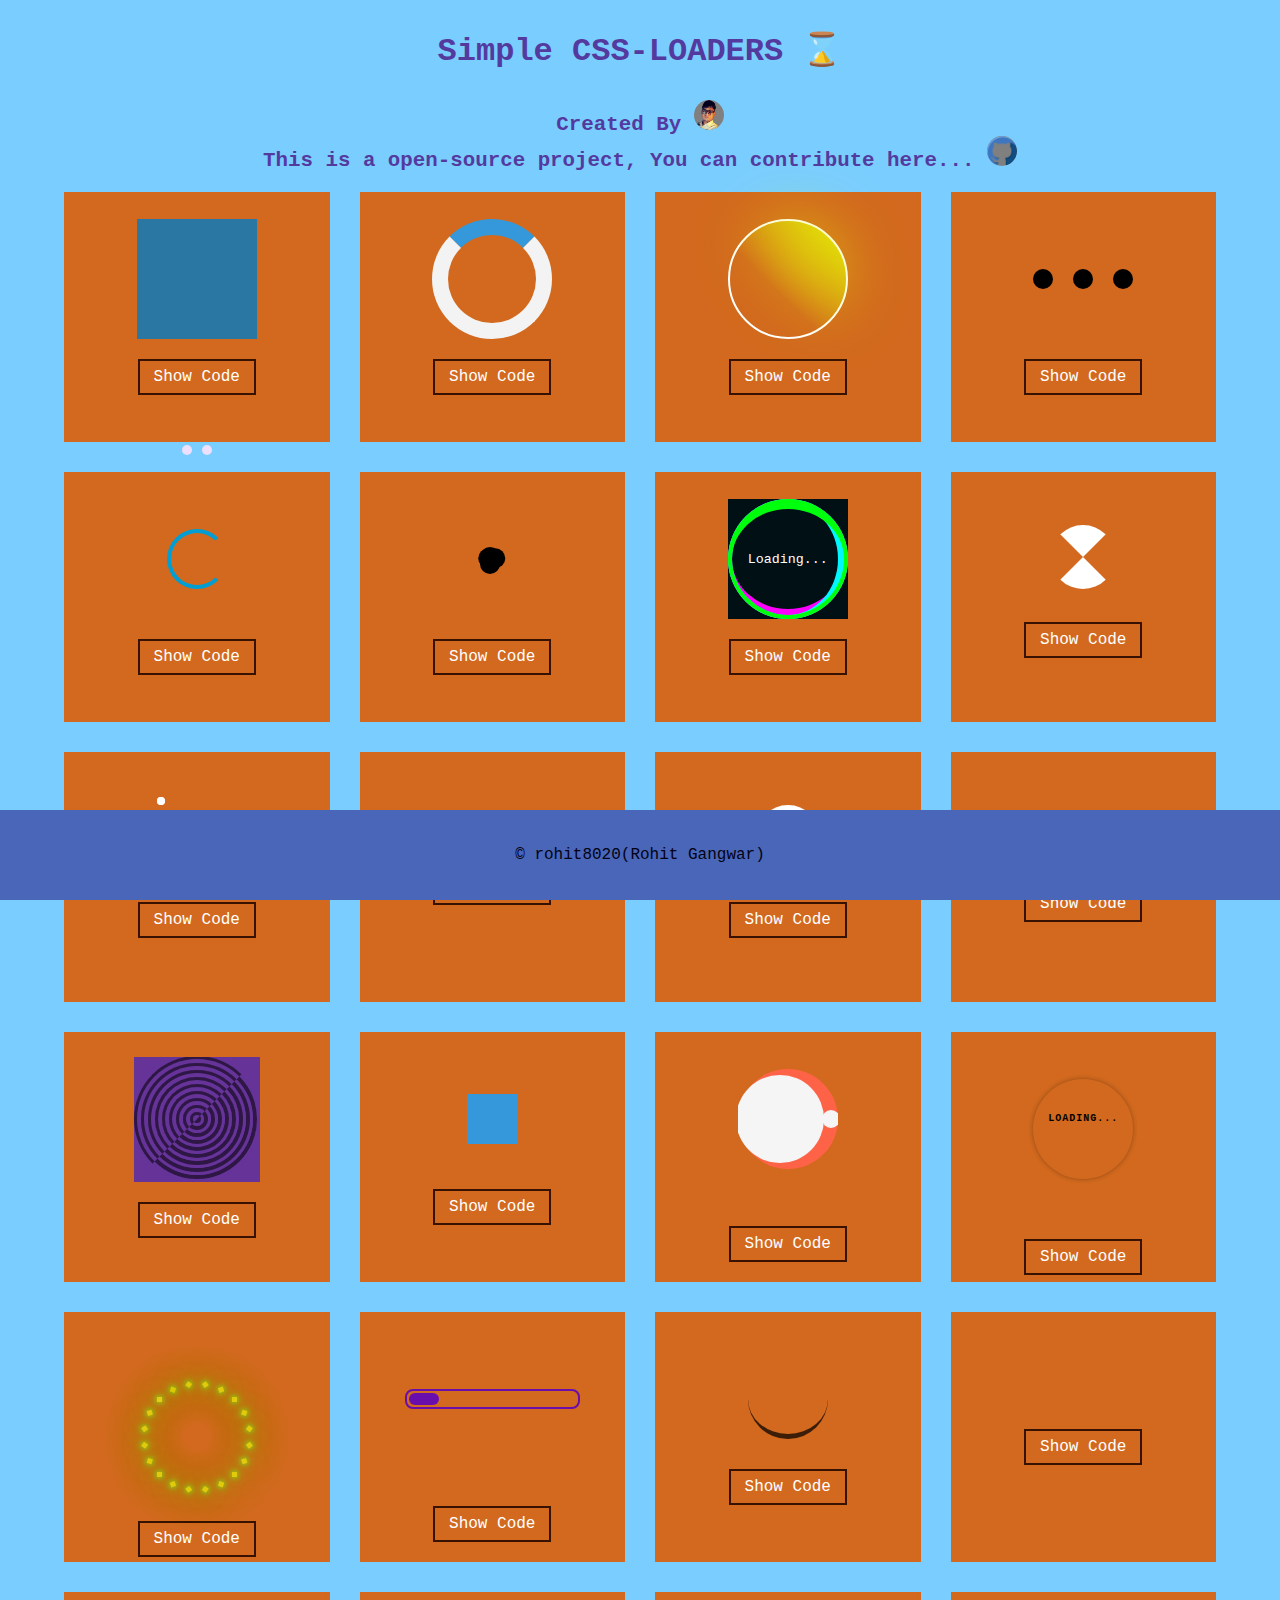
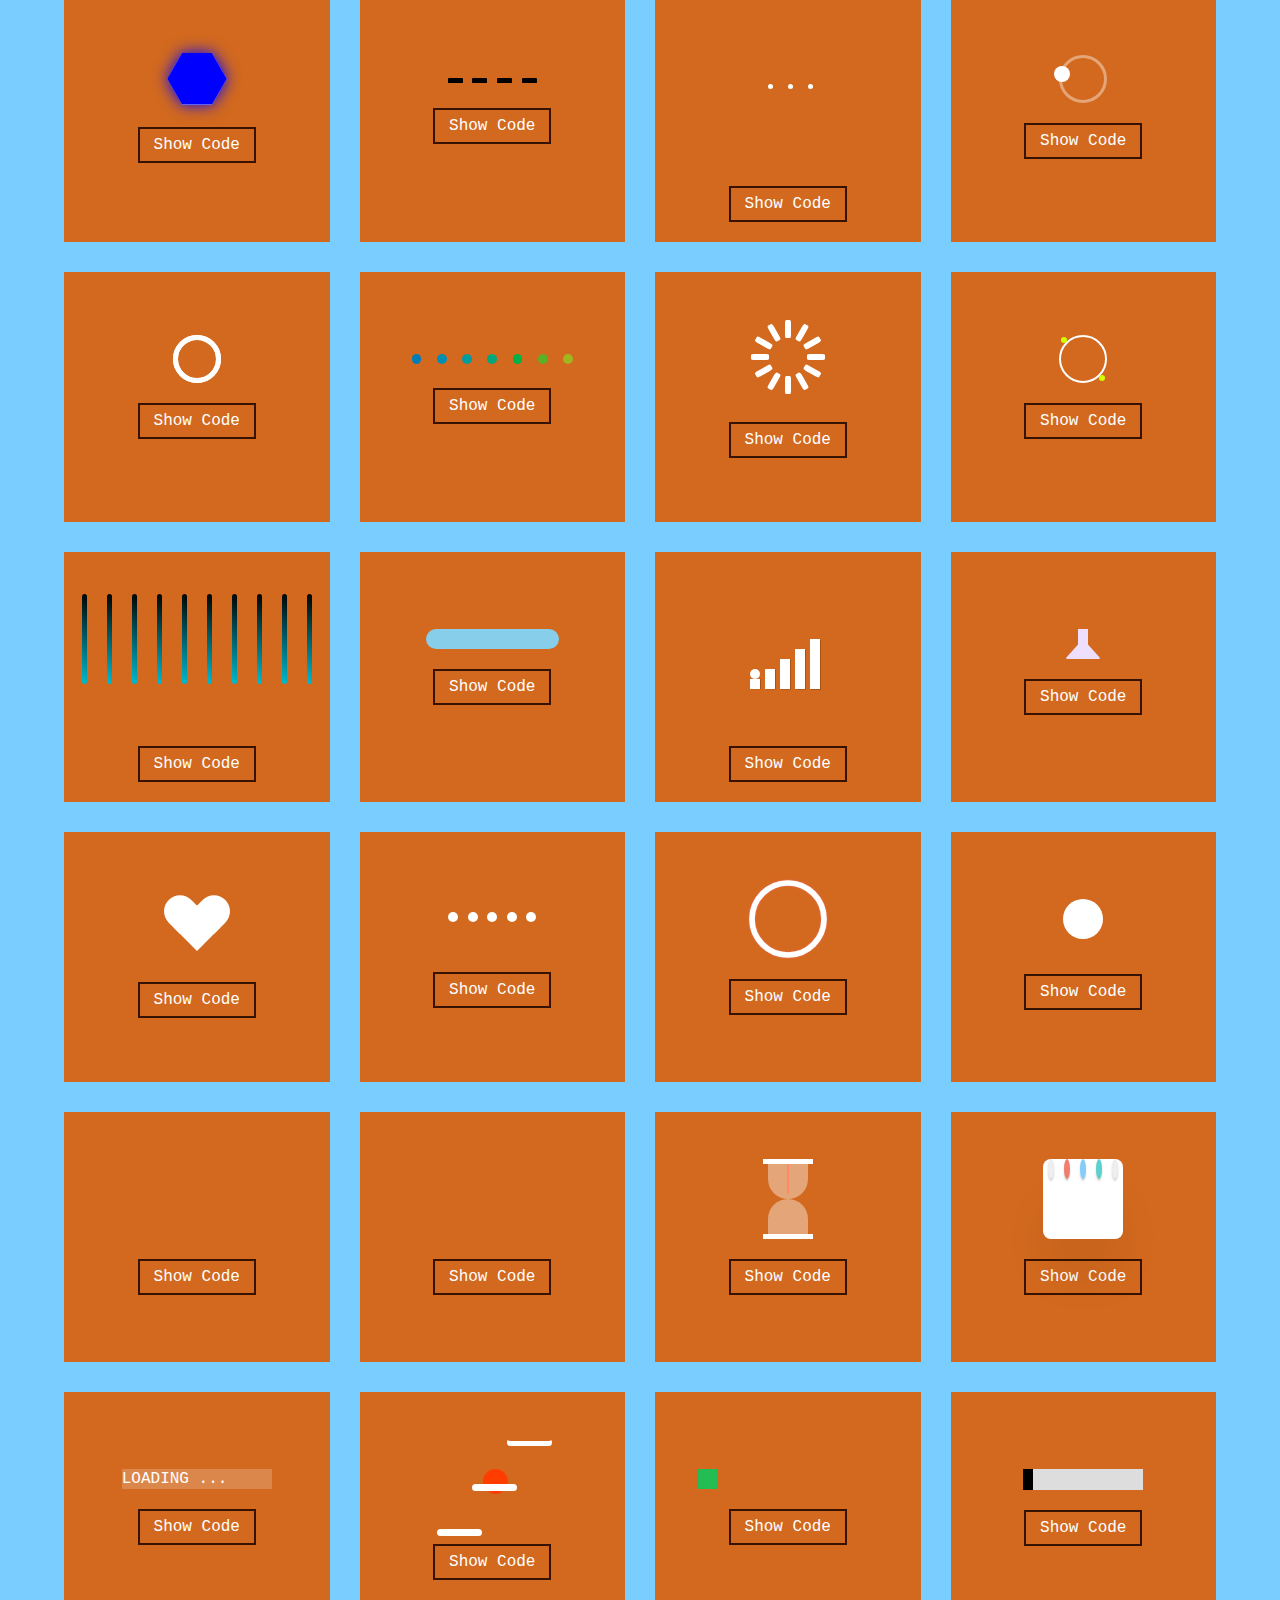
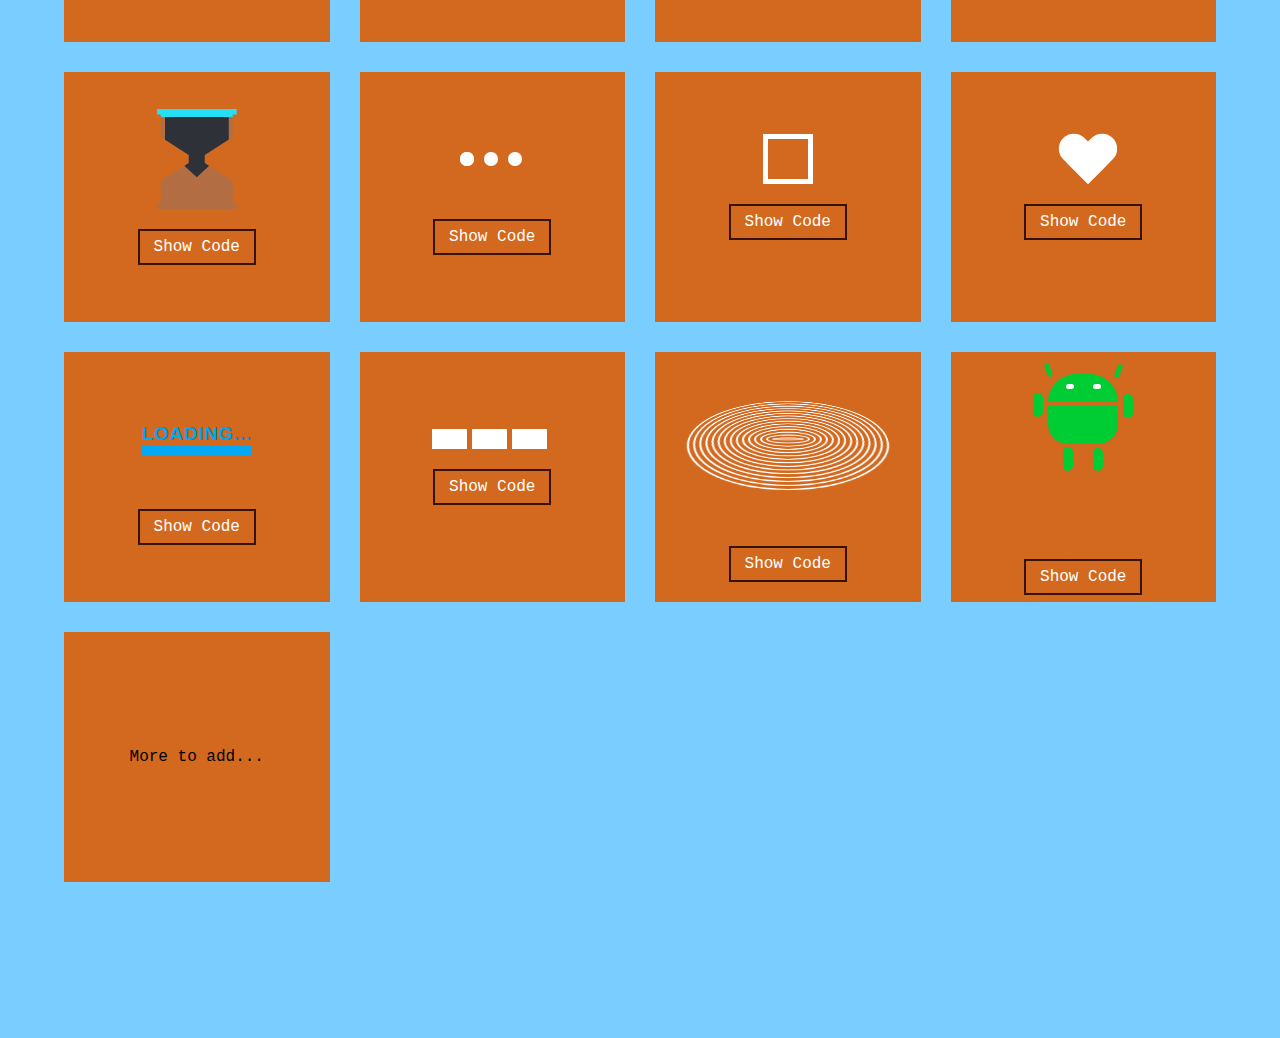
<file: index.html>
<!DOCTYPE html>
<html lang="en">
  <head>
    <meta charset="UTF-8" />
    <meta http-equiv="X-UA-Compatible" content="IE=edge" />
    <meta
      name="css-loaders"
      content="css-loaders, css-spinners, loading-css..."
    />
    <meta
      name="css-spinners"
      content="css-loaders, css-spinners, loading-css..."
    />
    <meta
      name="loading-css"
      content="css-loaders, css-spinners, loading-css..."
    />
    <meta name="viewport" content="width=device-width, initial-scale=1.0" />
    <link rel="stylesheet" href="./index.css" />
    <title>css-loaders</title>
  </head>

  <body>
    <h1 class="main-heading">Simple CSS-LOADERS ⌛</h1>
    <div class="main-area">
      Created By
      <a href="https://github.com/rohit8020" target="_blank">
        <img
          title="Rohit Gangwar | Github:rohit8020"
          src="./rohit_profile_img.png"
          alt="https://avatars.githubusercontent.com/u/76878634?v=4"
      /></a>
      <br />
      This is a open-source project, You can contribute here...
      <a href="https://github.com/rohit8020/css-loaders" target="_blank"
        ><img
          title="Contribute to the project!"
          src="./github.png"
          alt="https://i.pinimg.com/originals/48/e0/73/48e07378e01dd719c060c1f2f2b5cb00.png"
      /></a>
    </div>
    <div id="demo-modal" class="modal">
      <div class="modal__content">
        <h1>Copy Code</h1>
        <p id="code-paragraph">Code...</p>
        <a href="#" class="modal__close">&times;</a>
      </div>
    </div>
    <div class="container">
      <!-- Loader-1 -->
      <div class="loader-box">
        <div class="loader-1">
          <div></div>
          <div></div>
          <div></div>
        </div>
        <a href="#demo-modal" id="1" class="show-code-btn">Show Code</a>
      </div>

      <!-- Loader-2 -->
      <div class="loader-box">
        <div class="loader-2"></div>
        <a href="#demo-modal" id="2" class="show-code-btn">Show Code</a>
      </div>

      <!-- Loader-3 -->
      <div class="loader-box">
        <div class="loader-3 white"></div>
        <a href="#demo-modal" id="3" class="show-code-btn">Show Code</a>
      </div>

      <!-- Loader-4 -->
      <div class="loader-box">
        <div class="loader-4">
          <div class="dot-loader"></div>
          <div class="dot-loader dot-loader--2"></div>
          <div class="dot-loader dot-loader--3"></div>
        </div>
        <a href="#demo-modal" id="4" class="show-code-btn">Show Code</a>
      </div>

      <!-- Loader-5 -->
      <div class="loader-box">
        <div class="loader_5">
          <div class="loader5_int"></div>
        </div>
        <a href="#demo-modal" id="5" class="show-code-btn">Show Code</a>
      </div>

      <!-- Loader-6 -->
      <div class="loader-box">
        <div class="loader-6">
          <div class="set-one">
            <div class="circle"></div>
            <div class="circle"></div>
          </div>
          <div class="set-two">
            <div class="circle"></div>
            <div class="circle"></div>
          </div>
        </div>
        <a href="#demo-modal" id="6" class="show-code-btn">Show Code</a>
      </div>

      <!-- Loader-7 -->
      <div class="loader-box">
        <div class="loader-7">
          <div class="dot-loader-7"></div>
          <div class="dot-loader-7"></div>
          <div class="dot-loader-7"></div>
          <span class="loading-7">Loading...</span>
        </div>
        <a href="#demo-modal" id="7" class="show-code-btn">Show Code</a>
      </div>
      <!-- Loader-8 -->
      <div class="loader-box">
        <div class="loader-8">
          <div class="loader-hourglass"></div>
        </div>
        <a href="#demo-modal" id="8" class="show-code-btn">Show Code</a>
      </div>

      <!-- Loader-9 -->
      <div class="loader-box">
        <div class="loader-9">
          <div class="loader-ripple">
            <div></div>
            <div></div>
          </div>
        </div>
        <a href="#demo-modal" id="9" class="show-code-btn">Show Code</a>
      </div>

      <!-- Loader-10 -->
      <div class="loader-box">
        <div class="loader-10">
          <div class="l10"></div>
        </div>
        <a href="#demo-modal" id="10" class="show-code-btn">Show Code</a>
      </div>

      <!-- Loader-11 -->
      <div class="loader-box">
        <div class="loader-11">
          <div class="loader-circle">
            <div></div>
          </div>
        </div>
        <a href="#demo-modal" id="11" class="show-code-btn">Show Code</a>
      </div>

      <!-- Loader-12 -->
      <div class="loader-box">
        <div class="loader-12">
          <span class="loader_arrow"></span>
        </div>
        <a href="#demo-modal" id="12" class="show-code-btn">Show Code</a>
      </div>

      <!-- Loader-13-->
      <div class="loader-box">
        <div class="loader-13">
          <div class="loader13">
            <div class="loader13">
              <div class="loader13">
                <div class="loader13">
                  <div class="loader13">
                    <div class="loader13">
                      <div class="loader13">
                        <div class="loader13">
                          <div class="loader13"></div>
                        </div>
                      </div>
                    </div>
                  </div>
                </div>
              </div>
            </div>
          </div>
        </div>
        <a href="#demo-modal" id="13" class="show-code-btn">Show Code</a>
      </div>

      <!-- Loader-14 -->
      <div class="loader-box">
        <div class="loader-14">
          <div class="l-14"></div>
        </div>
        <a href="#demo-modal" id="14" class="show-code-btn">Show Code</a>
      </div>

      <!-- Loader-15 -->
      <div class="loader-box">
        <div class="spinner-container">
          <div class="spinner"></div>
        </div>

        <a href="#demo-modal" id="15" class="show-code-btn">Show Code</a>
      </div>

      <!-- Loader-16 -->
      <div class="loader-box">
        <div class="loader-16"></div>
        <span class="sat"> loading... </span>
        <a href="#demo-modal" id="16" class="show-code-btn">Show Code</a>
      </div>

      <!-- Loader-17 -->
      <div class="loader-box">
        <div class="loader-17">
          <span class="pp" style="--i: 1"></span>
          <span class="pp" style="--i: 2"></span>
          <span class="pp" style="--i: 3"></span>
          <span class="pp" style="--i: 4"></span>
          <span class="pp" style="--i: 5"></span>
          <span class="pp" style="--i: 6"></span>
          <span class="pp" style="--i: 7"></span>
          <span class="pp" style="--i: 8"></span>
          <span class="pp" style="--i: 9"></span>
          <span class="pp" style="--i: 10"></span>
          <span class="pp" style="--i: 11"></span>
          <span class="pp" style="--i: 12"></span>
          <span class="pp" style="--i: 13"></span>
          <span class="pp" style="--i: 14"></span>
          <span class="pp" style="--i: 15"></span>
          <span class="pp" style="--i: 16"></span>
          <span class="pp" style="--i: 17"></span>
          <span class="pp" style="--i: 18"></span>
          <span class="pp" style="--i: 19"></span>
          <span class="pp" style="--i: 20"></span>
          <a href="#demo-modal" id="17" class="show-code-btn show">Show Code</a>
        </div>
      </div>

      <!-- Loader-18 -->
      <div class="loader-box">
        <div class="loader-18">
          <div class="loader-placeholder">
            <div class="indicator"></div>
          </div>
        </div>
        <a href="#demo-modal" id="18" class="show-code-btn">Show Code</a>
      </div>

      <!-- Loader-19 -->
      <div class="loader-box">
        <div class="loading">
          <div></div>
        </div>
        <a href="#demo-modal" id="19" class="show-code-btn">Show Code</a>
      </div>

      <!--Loader-20-->
      <div class="loader-box">
        <div class="loader-20">
          <span class="word1">l</span>
          <span class="word2">o</span>
          <span class="word3">a</span>
          <span class="word4">d</span>
          <span class="word5">i</span>
          <span class="word6">n</span>
          <span class="word7">g</span>
        </div>
        <a href="#demo-modal" id="20" class="show-code-btn">Show Code</a>
      </div>
      <!-- Loader 21-->

      <div class="loader-box">
        <div class="loader21">
          <svg
            class="svg"
            xmlns="http://www.w3.org/2000/svg"
            viewBox="0 0 16 13.86"
          >
            <defs>
              <polygon
                id="hexagon"
                points="4.29 13.36 0.58 6.93 4.29 0.5 11.71 0.5 15.42 6.93 11.71 13.36 4.29 13.36"
              />
              <g id="inner-shadow" transform="translate(-2, -2)">
                <use
                  xlink:href="#hexagon"
                  class="inner-shadow"
                  transform="scale(1.25)"
                />
              </g>
              <g id="inner-shadow-animated" transform="translate(-2, -2)">
                <use
                  xlink:href="#hexagon"
                  class="inner-shadow--animated"
                  transform="scale(1.25)"
                />
              </g>
            </defs>
            <mask id="mask">
              <rect x="-4" y="-4" width="24" height="24" fill="black" />
              <use xlink:href="#hexagon" fill="white" />
            </mask>
            <use xlink:href="#hexagon" class="fill" />
            <use xlink:href="#hexagon" class="fill--animated" />
            <use xlink:href="#inner-shadow" mask="url(#mask)" />

            <use xlink:href="#inner-shadow-animated" mask="url(#mask)" />
          </svg>
        </div>
        <a href="#demo-modal" id="21" class="show-code-btn">Show Code</a>
      </div>

      <!-- Loader 22 -->
      <div class="loader-box">
        <div>
          <span class="dot" id="dot1"></span>
          <span class="dot" id="dot2"></span>
          <span class="dot" id="dot3"></span>
          <span class="dot" id="dot4"></span>
        </div>
        <a href="#demo-modal" id="22" class="show-code-btn">Show Code</a>
      </div>

      <!-- Loader-23 -->
      <div class="loader-box">
        <div class="loader-23">
          <div class="loading">
            <span class="loader"></span>
            <span class="loader"></span>
            <span class="loader"></span>
          </div>
        </div>
        <a href="#demo-modal" id="23" class="show-code-btn">Show Code</a>
      </div>

      <!-- Loader-24 -->
      <div class="loader-box">
        <div class="loader-24"></div>
        <a href="#demo-modal" id="24" class="show-code-btn">Show Code</a>
      </div>

      <!-- Loader-25 -->
      <div class="loader-box">
        <div class="loader-25"></div>
        <a href="#demo-modal" id="25" class="show-code-btn">Show Code</a>
      </div>

      <!-- Loader 26 -->
      <div class="loader-box">
        <div class="pixels">
          <span></span>
          <span></span>
          <span></span>
          <span></span>
          <span></span>
          <span></span>
          <span></span>
        </div>
        <a href="#demo-modal" id="26" class="show-code-btn">Show Code</a>
      </div>

      <!-- Loader 27 -->
      <div class="loader-box">
        <div class="loader-27">
          <div class="lds-spinner">
            <div></div>
            <div></div>
            <div></div>
            <div></div>
            <div></div>
            <div></div>
            <div></div>
            <div></div>
            <div></div>
            <div></div>
            <div></div>
            <div></div>
          </div>
        </div>
        <a href="#demo-modal" id="27" class="show-code-btn">Show Code</a>
      </div>

      <!-- Loader-28 -->
      <div class="loader-box">
        <div class="loader-28">
          <div class="lds-spinner"></div>
        </div>
        <a href="#demo-modal" id="28" class="show-code-btn">Show Code</a>
      </div>

      <!-- Loader-29 -->
      <div class="loader-box">
        <div class="loader-29">
          <div class="wave"></div>
          <div class="wave"></div>
          <div class="wave"></div>
          <div class="wave"></div>
          <div class="wave"></div>
          <div class="wave"></div>
          <div class="wave"></div>
          <div class="wave"></div>
          <div class="wave"></div>
          <div class="wave"></div>
        </div>
        <a href="#demo-modal" id="29" class="show-code-btn">Show Code</a>
      </div>

      <!-- Loader-30 -->
      <div class="loader-box">
        <div class="loader-30">
          <div class="color"></div>
        </div>

        <a href="#demo-modal" id="30" class="show-code-btn">Show Code</a>
      </div>

      <!-- Loader 31 -->
      <div class="loader-box">
        <div class="loader-31">
          <div class="loader31">
            <div class="loader__bar bar"></div>
            <div class="loader__bar bar"></div>
            <div class="loader__bar bar"></div>
            <div class="loader__bar bar"></div>
            <div class="loader__bar bar"></div>
            <div class="loader__ball"></div>
          </div>
        </div>
        <a href="#demo-modal" id="31" class="show-code-btn">Show Code</a>
      </div>

      <!-- Loader 32 -->
      <div class="loader-box">
        <div class="loader-32">
          <div class="loader32 loadern"></div>
        </div>
        <a href="#demo-modal" id="32" class="show-code-btn">Show Code</a>
      </div>

      <!--Loader 33-->
      <div class="loader-box">
        <div class="loader-33">
          <div class="lds-heart">
            <div></div>
          </div>
        </div>
        <a href="#demo-modal" id="33" class="show-code-btn">Show Code</a>
      </div>

      <!--Loader 34-->
      <div class="loader-box">
        <div class="loader-34">
          <span class="loader34_circle_1"></span>
          <span class="loader34_circle_2"></span>
          <span class="loader34_circle_3"></span>
          <span class="loader34_circle_4"></span>
          <span class="loader34_circle_5"></span>
        </div>
        <a href="#demo-modal" id="34" class="show-code-btn">Show Code</a>
      </div>

      <!-- Loader 35 -->
      <div class="loader-box">
        <div class="loader35">
          <svg viewBox="0 0 100 100">
            <defs>
              <filter id="shadow">
                <feDropShadow
                  dx="0"
                  dy="0"
                  stdDeviation="1.5"
                  flood-color="#fc6767"
                />
              </filter>
            </defs>
            <circle
              class="loader-35"
              style="
                fill: transparent;
                stroke: #ffffff;
                stroke-width: 7px;
                stroke-linecap: round;
                filter: url(#shadow);
              "
              cx="50"
              cy="50"
              r="45"
            />
          </svg>
        </div>
        <a href="#demo-modal" id="35" class="show-code-btn">Show Code</a>
      </div>

      <!--Loader 36-->
      <div class="loader-box">
        <div class="loader-36">
          <div class="signal">
            <div></div>
          </div>
        </div>
        <a href="#demo-modal" id="36" class="show-code-btn">Show Code</a>
      </div>

      <!-- Loader-37 -->
      <div class="loader-box">
        <div class="loader-37">
          <div class="loader loader37"></div>
        </div>
        <a href="#demo-modal" id="37" class="show-code-btn">Show Code</a>
      </div>

      <!-- Loader-38 -->
      <div class="loader-box">
        <div class="loader38"></div>
        <a href="#demo-modal" id="38" class="show-code-btn">Show Code</a>
      </div>

      <!-- Loader-39 -->
      <div class="loader-box">
        <span class="loader39"></span>
        <a href="#demo-modal" id="39" class="show-code-btn">Show Code</a>
      </div>

      <!-- Loader-40 -->
      <div class="loader-box">
        <div class="loader40">
          <span></span>
          <span></span>
          <span></span>
          <span></span>
          <span></span>
        </div>
        <a href="#demo-modal" id="40" class="show-code-btn">Show Code</a>
      </div>

      <!-- Loader-41 -->
      <div class="loader-box">
        <div class="loader41"></div>
        <a href="#demo-modal" id="41" class="show-code-btn">Show Code</a>
      </div>

      <!-- Loader-42 -->
      <div class="loader-box">
        <div class="loader42"></div>
        <a href="#demo-modal" id="42" class="show-code-btn">Show Code</a>
      </div>

      <!-- Loader-43 -->
      <div class="loader-box">
        <div class="loader43"></div>
        <a href="#demo-modal" id="43" class="show-code-btn">Show Code</a>
      </div>

      <!-- Loader-44 -->
      <div class="loader-box">
        <div class="loader44"></div>
        <a href="#demo-modal" id="44" class="show-code-btn">Show Code</a>
      </div>

      <!-- Loader-45-->
      <div class="loader-box">
        <div class="loader-45">
          <div class="hourglass2"></div>
        </div>
        <a href="#demo-modal" id="45" class="show-code-btn">Show Code</a>
      </div>

      <!-- Loader-46 -->
      <div class="loader-box">
        <div class="loader-46">
          <div></div>
          <div></div>
          <div></div>
          <div></div>
        </div>
        <a href="#demo-modal" id="46" class="show-code-btn">Show Code</a>
      </div>

      <!-- Loader-47 -->
      <div class="loader-box">
        <div class="loader-47">
          <div></div>
        </div>
        <a href="#demo-modal" id="47" class="show-code-btn">Show Code</a>
      </div>

      <!-- Loader-48 -->
      <div class="loader-box">
        <div class="loader48"></div>
        <a href="#demo-modal" id="48" class="show-code-btn">Show Code</a>
      </div>

      <!-- Loader-49 -->
      <div class="loader-box">
        <div class="loader-49">
          <h3 class="loader-49-text" data-text="Loading...">Loading...</h3>
        </div>
        <a href="#demo-modal" id="49" class="show-code-btn">Show Code</a>
      </div>

      <!-- Loader-50 -->
      <div class="loader-box">
        <div class="loader-50"></div>
        <a href="#demo-modal" id="50" class="show-code-btn">Show Code</a>
      </div>

      <!-- Loader-51 -->
      <div class="loader-box">
        <div class="loader-51">
          <span></span>
          <span></span>
          <span></span>
          <span></span>
          <span></span>
          <span></span>
          <span></span>
          <span></span>
          <span></span>
          <span></span>
          <span></span>
          <span></span>
          <span></span>
          <span></span>
          <span></span>
        </div>
        <a href="#demo-modal" id="51" class="show-code-btn">Show Code</a>
      </div>

      <!-- Loader-52 -->
      <div class="loader-box">
        <div class="loader-52">
          <div class="half-circle"></div>
          <div class="circle1 circles"></div>
          <div class="circle2 circles"></div>
          <div class="antena1"></div>
          <div class="antena2"></div>
          <div class="middle"></div>

          <div class="hand"></div>

          <div class="hand2"></div>

          <div class="leg"></div>

          <div class="leg2"></div>
        </div>

        <a href="#demo-modal" id="52" class="show-code-btn">Show Code</a>
      </div>

      <!-- Loader-n -->
      <!-- <div class="loader-box">
        <div class="loader-n">
          <div></div>
          <div></div>
          .....
          .....
        </div>
        The id should be n i.e. if nth loader then write id="n"
        <a href="#demo-modal" id="n" class="show-code-btn">Show Code</a>
      </div> -->
      <!--
        You can add the loader HTML code here and add the css code inside the
        index.css file
      -->
      <div class="loader-box">More to add...</div>
    </div>
    <footer>
      <p class="footer">© rohit8020(Rohit Gangwar)</p>
    </footer>
    <script src="./codes.js"></script>
    <script src="./index.js"></script>
  </body>
</html>
</file>
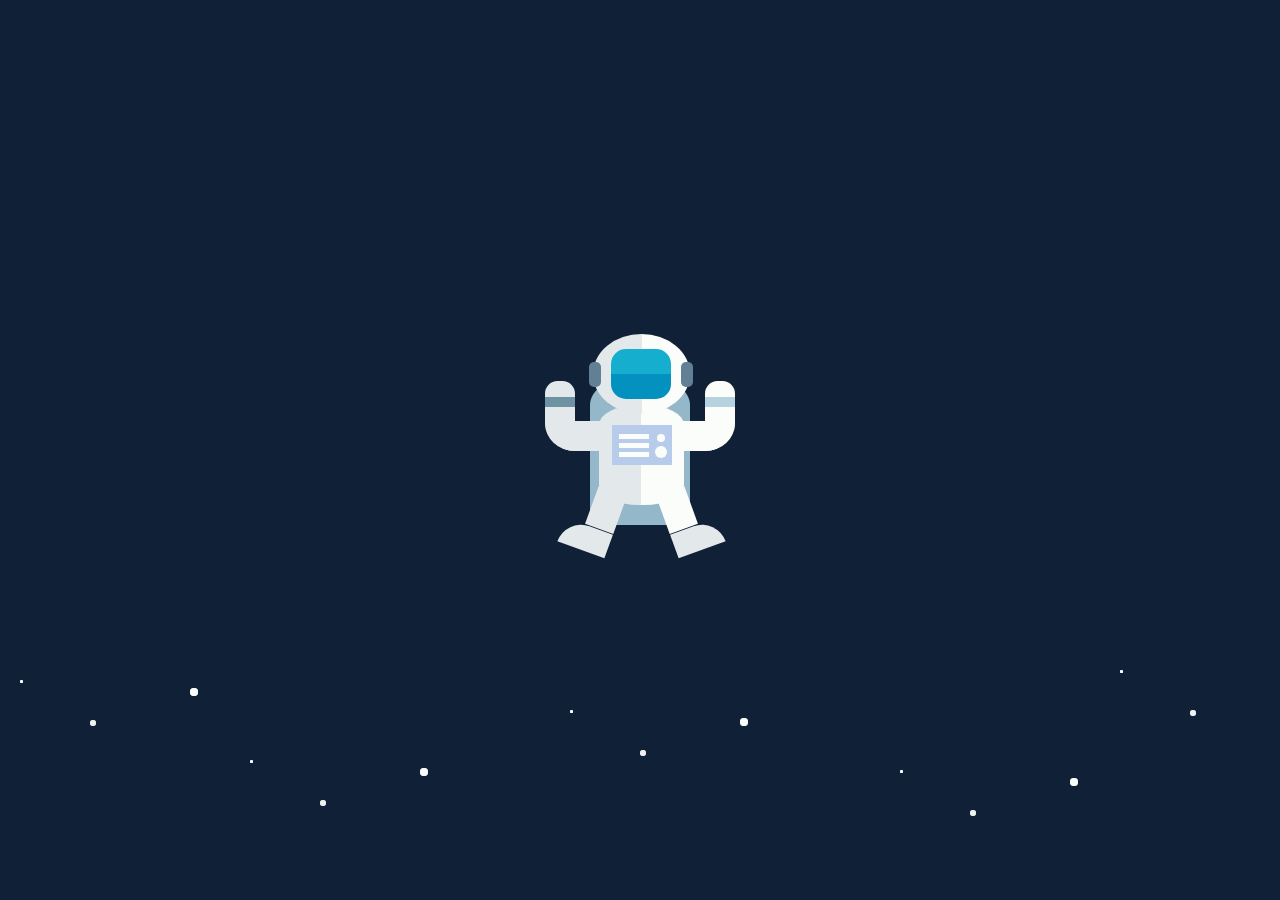
<file: astronomyanimation.html>
<!DOCTYPE html>
<html lang="en">
<head>
    <meta charset="UTF-8">
    <meta name="viewport" content="width=device-width, initial-scale=1.0">
    <meta http-equiv="X-UA-Compatible" content="ie=edge">
    <title>A flying astronaut</title>
    <style> *{
    margin: 0;
    padding: 0;
  }
  body{
    background-color: #102037;
    overflow: hidden;
  }
  @-webkit-keyframes snow {
    0% { opacity: 0; transform: translateY(0px); }
    20%{ opacity: 1;}
    100% { opacity: 1; transform: translateY(650px); }
  }
  @-moz-keyframes snow {
    0% { opacity: 0; transform: translateY(0px); }
    20%{ opacity: 1;}
    100% { opacity: 1; transform: translateY(650px); }
  }
  @keyframes snow {
    0% { opacity: 0; transform: translateY(0px); }
    20%{ opacity: 1;}
    100% { opacity: 1; transform: translateY(650px); }
  }
  @-webkit-keyframes astronaut{
    0%{
      transform: rotate(0deg);
    }
    100%{
      transform: rotate(360deg);
    }
  }
  .box-of-star1,
  .box-of-star2,
  .box-of-star3,
  .box-of-star4{
    width: 100%;
    position: absolute;
    z-index: 10;
    left: 0;
    transform: translateY(650px);
  }
  .box-of-star1{
    -webkit-animation: snow 5s linear infinite;
  }
  .box-of-star2{
    -webkit-animation: snow 5s -1.64s linear infinite;
  }
  .box-of-star3{
    -webkit-animation: snow 5s -2.30s linear infinite;
  }
  .box-of-star4{
    -webkit-animation: snow 5s -3.30s linear infinite;
  }
  .star{
    width: 3px;
    height: 3px;
    border-radius: 50%;
    background-color: #FFF;
    position: absolute;
    z-index: 10;
    opacity: .7;
  }
  .star:before{
    content: "";
    width: 6px;
    height: 6px;
    border-radius: 50%;
    background-color: #FFF;
    position: absolute;
    z-index: 10;
    top: 40px;
    left: 70px;
    opacity: .7;
  }
  .star:after{
    content: "";
    width: 8px;
    height: 8px;
    border-radius: 50%;
    background-color: #FFF;
    position: absolute;
    z-index: 10;
    top: 8px;
    left: 170px;
    opacity: .9;
  }
  .star-position1{
    top: 30px;
    left: 20px;
  }
  .star-position2{
    top: 110px;
    left: 250px;
  }
  .star-position3{
    top: 60px;
    left: 570px;
  }
  .star-position4{
    top: 120px;
    left: 900px;
  }
  .star-position5{
    top: 20px;
    left: 1120px;
  }
  .star-position6{
    top: 90px;
    left: 1280px;
  }
  .star-position7{
    top: 30px;
    left: 1480px;
  }
  .astronaut{
    width: 250px;
    height: 300px;
    position: absolute;
    z-index: 11;
    top: calc(50% - 150px);
    left: calc(50% - 125px);
    -webkit-animation: astronaut 5s linear infinite;
  }
  .schoolbag{
    width: 100px;
    height: 150px;
    position: absolute;
    z-index: 1;
    top: calc(50% - 75px);
    left: calc(50% - 50px);
    background-color: #94b7ca;
    border-radius: 50px 50px 0 0 / 30px 30px 0 0;
  }
  .head{
    width: 97px;
    height: 80px;
    position: absolute;
    z-index: 3;
    background: -webkit-linear-gradient(left, #e3e8eb 0%, #e3e8eb 50%, #fbfdfa 50%, #fbfdfa 100%);
    border-radius: 50%;
    top: 34px;
    left: calc(50% - 47.5px);
  }
  .head:after{
    content: "";
    width: 60px;
    height: 50px;
    position: absolute;
    top: calc(50% - 25px);
    left: calc(50% - 30px);
    background: -webkit-linear-gradient(top, #15aece 0%, #15aece 50%, #0391bf 50%, #0391bf 100%);
    border-radius: 15px;
  }
  .head:before{
    content: "";
    width: 12px;
    height: 25px;
    position: absolute;
    top: calc(50% - 12.5px);
    left: -4px;
    background-color: #618095;
    border-radius: 5px;
    box-shadow: 92px 0px 0px #618095;
  }
  .body{
    width: 85px;
    height: 100px;
    position: absolute;
    z-index: 2;
    background-color: #fffbff;
    border-radius: 40px / 20px;
    top: 105px;
    left: calc(50% - 41px);
    background: -webkit-linear-gradient(left, #e3e8eb 0%, #e3e8eb 50%, #fbfdfa 50%, #fbfdfa 100%);
  }
  .panel{
    width: 60px;
    height: 40px;
    position: absolute;
    top: 20px;
    left: calc(50% - 30px);
    background-color: #b7cceb;
  }
  .panel:before{
    content: "";
    width: 30px;
    height: 5px;
    position: absolute;
    top: 9px;
    left: 7px;
    background-color: #fbfdfa;
    box-shadow: 0px 9px 0px #fbfdfa, 0px 18px 0px #fbfdfa;
  }
  .panel:after{
    content: "";
    width: 8px;
    height: 8px;
    position: absolute;
    top: 9px;
    right: 7px;
    background-color: #fbfdfa;
    border-radius: 50%;
    box-shadow: 0px 14px 0px 2px #fbfdfa;
  }
  .arm{
    width: 80px;
    height: 30px;
    position: absolute;
    top: 121px;
    z-index: 2;
  }
  .arm-left{
    left: 30px;
    background-color: #e3e8eb;
    border-radius: 0 0 0 39px;
  }
  .arm-right{
    right: 30px;
    background-color: #fbfdfa;
    border-radius: 0 0 39px 0;
  }
  .arm-left:before,
  .arm-right:before{
    content: "";
    width: 30px;
    height: 70px;
    position: absolute;
    top: -40px;
  }
  .arm-left:before{
    border-radius: 50px 50px 0px 120px / 50px 50px 0 110px;
    left: 0;
    background-color: #e3e8eb;
  }
  .arm-right:before{
    border-radius: 50px 50px 120px 0 / 50px 50px 110px 0;
    right: 0;
    background-color: #fbfdfa;
  }
  .arm-left:after,
  .arm-right:after{
    content: "";
    width: 30px;
    height: 10px;
    position: absolute;
    top: -24px;
  }
  .arm-left:after{
    background-color: #6e91a4;
    left: 0;
  }
  .arm-right:after{
    right: 0;
    background-color: #b6d2e0;
  }
  .leg{
      width: 30px;
      height: 40px;
      position: absolute;
      z-index: 2;
      bottom: 70px;
  }
  .leg-left{
      left: 76px;
      background-color: #e3e8eb;
      transform: rotate(20deg);
  }
  .leg-right{
      right: 73px;
      background-color: #fbfdfa;
      transform: rotate(-20deg)
  }
  .leg-left:before,
  .leg-right:before{
      content: '';
      width: 50px;
      height: 25px;
      position: absolute;
      bottom: -26px;
  }
  .leg-left:before{
      left: -20px;
      background-color: #e3e8eb;
      border-radius: 30px 0 0 0 ;
  }
  .leg-right:before{
      right: -20px;
      background-color: #e3e8eb;
      border-radius: 0 30px 0 0 ;
  }
    </style>
    <style>img[alt="www.000webhost.com"]{display: none}</style>
</head>
<body>
    <div class="box-of-star1">
        <div class="star star-position1"></div>
        <div class="star star-position2"></div>
        <div class="star star-position3"></div>
        <div class="star star-position4"></div>
        <div class="star star-position5"></div>
        <div class="star star-position6"></div>
        <div class="star star-position7"></div>
      </div>
      <div class="box-of-star2">
        <div class="star star-position1"></div>
        <div class="star star-position2"></div>
        <div class="star star-position3"></div>
        <div class="star star-position4"></div>
        <div class="star star-position5"></div>
        <div class="star star-position6"></div>
        <div class="star star-position7"></div>
      </div>
      <div class="box-of-star3">
        <div class="star star-position1"></div>
        <div class="star star-position2"></div>
        <div class="star star-position3"></div>
        <div class="star star-position4"></div>
        <div class="star star-position5"></div>
        <div class="star star-position6"></div>
        <div class="star star-position7"></div>
      </div>
      <div class="box-of-star4">
        <div class="star star-position1"></div>
        <div class="star star-position2"></div>
        <div class="star star-position3"></div>
        <div class="star star-position4"></div>
        <div class="star star-position5"></div>
        <div class="star star-position6"></div>
        <div class="star star-position7"></div>
      </div>
      <div class="astronaut" data-js="astro">
        <div class="head"></div>
        <div class="arm arm-left"></div>
        <div class="arm arm-right"></div>
        <div class="body">
          <div class="panel"></div>
        </div>
        <div class="leg leg-left"></div>
        <div class="leg leg-right"></div>
        <div class="schoolbag"></div>
      </div>
</body>
</html>
</file>
<file: index.css>
* {
  margin: 0;
  padding: 0;
  box-sizing: border-box;
  font-style: normal;
  font-family: monospace, sans-serif;
}

html {
  height: 100%;
  width: 100%;
}

body {
  background: rgb(122, 206, 255);
}

.container {
  width: 90%;
  margin: 20px auto;
  display: grid;
  grid-template-columns: repeat(auto-fit, minmax(250px, 1fr));
  grid-gap: 30px;
  padding-bottom: 10rem;
}

.loader-box {
  background-color: chocolate;
  height: 250px;
  display: flex;
  align-items: center;
  justify-content: center;
  flex-direction: column;
}

.show-code-btn {
  border: 2px solid rgb(56, 18, 0);
  margin: 20px;
  padding: 7px 14px;
  cursor: pointer;
  text-decoration: none;
  color: white;
}

.modal {
  visibility: hidden;
  opacity: 0;
  position: fixed;
  top: 0;
  right: 0;
  bottom: 0;
  left: 0;
  display: flex;
  align-items: center;
  justify-content: center;
  background: rgba(77, 77, 77, 0.7);
  transition: all 0.4s;
  z-index: 1000;
}

.modal:target {
  visibility: visible;
  opacity: 1;
}

.modal__content {
  border-radius: 4px;
  position: relative;
  width: 500px;
  height: 400px;
  overflow: scroll;
  max-width: 90%;
  background: #fff;
  padding: 1em 2em;
}

.modal__close {
  position: absolute;
  top: 10px;
  right: 10px;
  color: #585858;
  text-decoration: none;
  font-size: 2.2rem;
}

.show-code-btn:hover {
  transform: scale(1.05);
  transition: all 0.2s ease-in-out;
}

.main-heading {
  margin: 30px auto;
  text-align: center;
  color: #543a9e;
}

.main-area {
  margin: 10px auto;
  width: 80%;
  font-size: 1.3rem;
  font-weight: 900;
  text-align: center;
  color: #543a9e;
}

.main-area img {
  height: 30px;
  width: 30px;
  border-radius: 50%;
  background-color: grey;
}

footer {
  position: fixed;
  bottom: 0;
  display: flex;
  width: 100%;
  height: 10vh;
  background-color: rgb(73, 102, 184);
  justify-content: center;
  align-items: center;
}

footer .footer {
  color: #020214;
}

/* ............loader-1........... */
.loader-1 {
  display: flex;
  justify-content: center;
  align-items: center;
  width: 120px;
  height: 120px;
  background-color: rgb(42, 119, 163);
}

.loader-1 div {
  margin-left: 8px;
  width: 16px;
  background: #fff;
  animation: loader-1 1.2s cubic-bezier(0, 0.5, 0.5, 1) infinite;
}

.loader-1 div:nth-child(1) {
  left: 8px;
  animation-delay: -0.24s;
}

.loader-1 div:nth-child(2) {
  left: 32px;
  animation-delay: -0.12s;
}

.loader-1 div:nth-child(3) {
  left: 56px;
  animation-delay: 0;
}

@keyframes loader-1 {
  0% {
    top: 8px;
    height: 64px;
  }

  50%,
  100% {
    top: 24px;
    height: 32px;
  }
}

/* ...............Loader-2................. */
.loader-2 {
  border: 16px solid #f3f3f3;
  /* Light grey */
  border-top: 16px solid #3498db;
  /* Blue */
  border-radius: 50%;
  width: 120px;
  height: 120px;
  animation: spin 2s linear infinite;
}

@keyframes spin {
  0% {
    transform: rotate(0deg);
  }

  100% {
    transform: rotate(360deg);
  }
}

/* ...............Loader-3...................... */
.loader-3 {
  position: relative;
  width: 120px;
  height: 120px;
  border-radius: 50%;
  background: linear-gradient(45deg, transparent, transparent 40%, #e5f403);
  animation: animate-3 2s linear infinite;
}

.loader-3:before {
  content: "";
  position: absolute;
  top: 6px;
  left: 6px;
  right: 6px;
  bottom: 6px;
  border-radius: 50%;
  z-index: 1000;
}

.loader-3:after {
  content: "";
  position: absolute;
  top: 0px;
  left: 0px;
  right: 0px;
  bottom: 0px;
  border-radius: 50%;
  z-index: 1;
  background: linear-gradient(45deg, transparent, transparent 40%, #e5f403);
  filter: blur(30px);
}

@keyframes animate-3 {
  0% {
    transform: rotate(0deg);
    filter: hue-rotate(0deg);
  }

  100% {
    transform: rotate(360deg);
    filter: hue-rotate(360deg);
  }
}

.white {
  border: 2px solid rgb(255, 255, 255);
  color: white;
}

/* ...................Loader-4................... */
.loader-4 {
  display: flex;
  justify-content: center;
  align-items: center;
  width: 120px;
  height: 120px;
}

.dot-loader {
  height: 20px;
  width: 20px;
  border-radius: 50%;
  background-color: black;
  position: relative;
  -webkit-animation: 1.2s grow ease-in-out infinite;
  animation: 1.2s grow ease-in-out infinite;
}

.dot-loader--2 {
  -webkit-animation: 1.2s grow ease-in-out infinite 0.15555s;
  animation: 1.2s grow ease-in-out infinite 0.15555s;
  margin: 0 20px;
}

.dot-loader--3 {
  -webkit-animation: 1.2s grow ease-in-out infinite 0.3s;
  animation: 1.2s grow ease-in-out infinite 0.3s;
}

@-webkit-keyframes grow {
  0%,
  40%,
  100% {
    -webkit-transform: scale(0);
    transform: scale(0);
  }

  40% {
    -webkit-transform: scale(1);
    transform: scale(1);
  }
}

@keyframes grow {
  0%,
  40%,
  100% {
    -webkit-transform: scale(0);
    transform: scale(0);
  }

  40% {
    -webkit-transform: scale(1);
    transform: scale(1);
  }
}

/* ................Loader-5........................ */
.loader_5 {
  display: flex;
  justify-content: center;
  align-items: center;
  height: 120px;
  width: 120px;
}

.loader5_int {
  width: 60px;
  height: 60px;
  border-radius: 50%;
  border: 4px solid #009ed2;
  border-right-color: transparent;
  transform-origin: center;
  animation: rotate 1s linear infinite;
}

@keyframes rotate {
  from {
    transform: rotate(0);
  }

  to {
    transform: rotate(360deg);
  }
}

/* .............Loader-6............... */
.loader-6 {
  height: 120px;
  width: 120px;
  position: relative;
}

.loader-6 .circle {
  width: 20px;
  height: 20px;
  background: black;
  border-radius: 50%;
  margin: -12.5px;
  -webkit-animation: mesh 3s ease-in-out infinite;
  animation: mesh 3s ease-in-out infinite -1.5s;
}

.loader-6 > div .circle:last-child {
  -webkit-animation-delay: 0s;
  animation-delay: 0s;
}

.loader-6 > div {
  position: absolute;
  top: 50%;
  left: 50%;
}

.loader-6 > div:last-child {
  -webkit-transform: rotate(90deg);
  transform: rotate(90deg);
}

@-webkit-keyframes mesh {
  0% {
    -webkit-transform-origin: 50% -100%;
    transform-origin: 50% -100%;
    -webkit-transform: rotate(0);
    transform: rotate(0);
  }

  50% {
    -webkit-transform-origin: 50% -100%;
    transform-origin: 50% -100%;
    -webkit-transform: rotate(360deg);
    transform: rotate(360deg);
  }

  50.00001% {
    -webkit-transform-origin: 50% 200%;
    transform-origin: 50% 200%;
    -webkit-transform: rotate(0deg);
    transform: rotate(0deg);
  }

  100% {
    -webkit-transform-origin: 50% 200%;
    transform-origin: 50% 200%;
    -webkit-transform: rotate(360deg);
    transform: rotate(360deg);
  }
}

@keyframes mesh {
  0% {
    -webkit-transform-origin: 50% -100%;
    transform-origin: 50% -100%;
    -webkit-transform: rotate(0);
    transform: rotate(0);
  }

  50% {
    -webkit-transform-origin: 50% -100%;
    transform-origin: 50% -100%;
    -webkit-transform: rotate(360deg);
    transform: rotate(360deg);
  }

  50.00001% {
    -webkit-transform-origin: 50% 200%;
    transform-origin: 50% 200%;
    -webkit-transform: rotate(0deg);
    transform: rotate(0deg);
  }

  100% {
    -webkit-transform-origin: 50% 200%;
    transform-origin: 50% 200%;
    -webkit-transform: rotate(360deg);
    transform: rotate(360deg);
  }
}

/* .............Loader-7............... */
/* ...................Loader-7................... */
.loader-7 {
  margin: 0;
  padding: 0;
  box-sizing: border-box;
  position: relative;
  display: flex;
  justify-content: center;
  align-items: center;
  width: 120px;
  height: 120px;
  background: #011015;
}

.dot-loader-7 {
  width: 120px;
  height: 120px;
  border: 4px solid #011015;
  border-radius: 50%;
  position: absolute;
}

.dot-loader-7:nth-child(1) {
  border-bottom-width: 10px;
  border-color: rgb(255, 0, 255);
  animation: rotate1 2s linear infinite;
}

.dot-loader-7:nth-child(2) {
  border-right-width: 10px;
  border-color: rgb(0, 247, 255);
  animation: rotate2 2s linear infinite;
}

.dot-loader-7:nth-child(3) {
  border-top-width: 10px;
  border-color: rgb(0, 255, 13);
  animation: rotate3 2s linear infinite;
}

@keyframes rotate1 {
  0% {
    transform: rotateX(35deg) rotateY(-45deg) rotateZ(0deg);
  }

  50% {
    transform: rotate(0deg);
  }

  100% {
    transform: rotateX(35deg) rotateY(-45deg) rotateZ(360deg);
  }
}

@keyframes rotate2 {
  0% {
    transform: rotateX(50deg) rotateY(10deg) rotateZ(0deg);
  }

  50% {
    transform: rotate(0deg);
  }

  100% {
    transform: rotateX(50deg) rotateY(10deg) rotateZ(360deg);
  }
}

@keyframes rotate3 {
  0% {
    transform: rotateX(35deg) rotateY(55deg) rotateZ(0deg);
  }

  50% {
    transform: rotate(0deg);
  }

  100% {
    transform: rotateX(35deg) rotateY(55deg) rotateZ(360deg);
  }
}

.loading-7 {
  color: white;
  font-size: smaller;
}

/* .............Loader-8............... */
.loader-hourglass {
  display: inline-block;
  position: relative;
  width: 80px;
  height: 80px;
}

.loader-hourglass:after {
  content: " ";
  display: block;
  border-radius: 50%;
  width: 0;
  height: 0;
  margin: 8px;
  box-sizing: border-box;
  border: 32px solid #fff;
  border-color: #fff transparent #fff transparent;
  animation: loader-hourglass 1.2s infinite;
}

@keyframes loader-hourglass {
  0% {
    transform: rotate(0);
    animation-timing-function: cubic-bezier(0.55, 0.055, 0.675, 0.19);
  }

  50% {
    transform: rotate(900deg);
    animation-timing-function: cubic-bezier(0.215, 0.61, 0.355, 1);
  }

  100% {
    transform: rotate(1800deg);
  }
}

/* .............Loader-9............... */
.loader-ripple {
  display: inline-block;
  position: relative;
  width: 80px;
  height: 80px;
}

.loader-ripple div {
  position: absolute;
  border: 4px solid #fff;
  opacity: 1;
  border-radius: 50%;
  animation: loader-ripple 1s cubic-bezier(0, 0.2, 0.8, 1) infinite;
}

.loader-ripple div:nth-child(2) {
  animation-delay: -0.5s;
}

@keyframes loader-ripple {
  0% {
    top: 36px;
    left: 36px;
    width: 0;
    height: 0;
    opacity: 0;
  }

  4.9% {
    top: 36px;
    left: 36px;
    width: 0;
    height: 0;
    opacity: 0;
  }

  5% {
    top: 36px;
    left: 36px;
    width: 0;
    height: 0;
    opacity: 1;
  }

  100% {
    top: 0px;
    left: 0px;
    width: 72px;
    height: 72px;
    opacity: 0;
  }
}

/* ..................Loader-10............. */
.loader-10 {
  width: 120px;
  height: 20px;
  background: linear-gradient(#514b82 0 0) left -40px top 0/40px 100% no-repeat #eee;
  -webkit-mask: linear-gradient(#000 0 0) top / 100% 5px no-repeat,
    linear-gradient(#000 0 0) bottom/100% 5px no-repeat,
    repeating-linear-gradient(90deg, #000 0 5px, #0000 0 20%)
      left/calc(100% - 5px) 100%;
  animation: l10 1s infinite linear;
}

@keyframes l10 {
  100% {
    background-position: right -40px top 0;
  }
}

/*  ............Loader-11...............*/
.loader-circle {
  display: inline-block;
  transform: translateZ(1px);
}

.loader-circle > div {
  display: inline-block;
  width: 64px;
  height: 64px;
  margin: 8px;
  border-radius: 50%;
  background: #fff;
  animation: loader-circle 2.8s cubic-bezier(0, 0.2, 0.8, 1) infinite;
}

@keyframes loader-circle {
  0%,
  100% {
    animation-timing-function: cubic-bezier(0.5, 0, 1, 0.5);
  }

  0% {
    transform: rotateY(0deg);
  }

  50% {
    transform: rotateY(1800deg);
    animation-timing-function: cubic-bezier(0, 0.5, 0.5, 1);
  }

  100% {
    transform: rotateY(3600deg);
  }
}

/* .............Loader-12............... */
.loader_arrow {
  width: 48px;
  height: 48px;
  display: inline-block;
  position: relative;
  border: 3px solid;
  border-color: #de3500 #0000 #fff #0000;
  border-radius: 50%;
  box-sizing: border-box;
  animation: 1s rotate linear infinite;
}

.loader_arrow:before,
.loader_arrow:after {
  content: "";
  top: 0;
  left: 0;
  position: absolute;
  border: 10px solid transparent;
  border-bottom-color: #fff;
  transform: translate(-10px, 19px) rotate(-35deg);
}

.loader_arrow:after {
  border-color: #de3500 #0000 #0000 #0000;
  transform: translate(32px, 3px) rotate(-35deg);
}

@keyframes rotate {
  100% {
    transform: rotate(360deg);
  }
}

/* .............Loader-13............... */
.loader-13 {
  height: 50%;
  display: flex;
  justify-content: center;
  align-items: center;
  overflow: hidden;
  background: rebeccapurple;
}

.loader13 {
  border: 7px groove rebeccapurple;

  display: table-cell;
  border-radius: 999px;
  animation: spin 15s linear infinite;
}

@keyframes spin {
  from {
    transform: rotate(0deg);
  }

  to {
    transform: rotate(360deg);
  }
}

/* .............Loader-14.............. */
.loader-14 {
  width: 100px;
  height: 100px;
  border-radius: 100%;
  position: relative;
  margin: 0 auto;
}

.l-14 {
  -webkit-perspective: 120px;
  -moz-perspective: 120px;
  -ms-perspective: 120px;
  perspective: 120px;
}

.l-14:before {
  content: "";
  position: absolute;
  left: 25px;
  top: 25px;
  width: 50px;
  height: 50px;
  background-color: #3498db;
  animation: flip 1s infinite;
}

@keyframes flip {
  0% {
    transform: rotate(0);
  }

  50% {
    transform: rotateY(180deg);
  }

  100% {
    transform: rotateY(180deg) rotateX(180deg);
  }
}

/* .............Loader-15.............. */
body {
  --clr-background: whitesmoke;
  --clr-main: tomato;
}

.spinner-container {
  height: 70%;
  display: flex;
  align-items: center;
  overflow: hidden;
  justify-content: center;
}

.spinner-container .spinner {
  height: 100px;
  width: 100px;
  background-color: var(--clr-main);
  border-radius: 50%;
  position: relative;
  animation: animateRotate 3s linear infinite;
}

.spinner-container .spinner::before,
.spinner-container .spinner::after {
  content: "";
  position: absolute;
  border-radius: 50%;
  background-color: var(--clr-background);
  top: 50%;
  transform: translateY(-50%);
}

.spinner-container .spinner::before {
  height: calc(85% + 3px);
  width: calc(85% + 3px);
  left: -2px;
  animation: animateBall 1s infinite linear alternate;
}

.spinner-container .spinner::after {
  height: calc(15% + 3px);
  width: calc(15% + 3px);
  right: -2px;
  animation: animateBall 1s infinite linear alternate-reverse;
}

@keyframes animateBall {
  from {
    height: calc(85% + 3px);
    width: calc(85% + 3px);
  }

  to {
    height: calc(15% + 3px);
    width: calc(15% + 3px);
  }
}

@keyframes animateRotate {
  to {
    transform: rotate(360deg);
  }
}

/* .............Loader-16............... */
.loader-16 {
  position: absolute;
  width: 100px;
  height: 100px;
  border-radius: 50%;
  animation: ring 2s linear infinite;
  margin-bottom: 56px;
}

@keyframes ring {
  0% {
    transform: rotate(0deg);
    box-shadow: 1px 4px 2px #e65c00;
  }

  50% {
    transform: rotate(180deg);
    box-shadow: 1px 4px 2px #18b201;
  }

  100% {
    transform: rotate(360deg);
    box-shadow: 1px 4px 2px #0456c8;
  }
}

.loader-16:before {
  position: absolute;
  content: " ";
  left: 0;
  top: 0;
  height: 100%;
  width: 100%;
  border-radius: 50%;
  box-shadow: 0 0 5px rgba(0, 0, 0, 0.3);
}

.sat {
  color: #000000;
  font-size: 10px;
  text-transform: uppercase;
  letter-spacing: 1px;
  line-height: 200px;
  font-weight: bold;
}

/* .............Loader-17............... */

.loader-17 {
  display: flex;
  justify-content: center;
  align-items: center;
  min-height: 100vh;
  animation: anim 10s linear infinite;
}

@keyframes anim {
  0% {
    filter: hue-rotate(0deg);
  }

  100% {
    filter: hue-rotate(360deg);
  }
}

.loader-17 .pp {
  position: absolute;
  /* top: 0; */
  /* left: 0; */
  width: 80px;
  height: 80px;
  transform: rotate(calc(18deg * var(--i)));
}

.loader-17 .pp::before {
  content: " ";
  position: absolute;
  left: 0;
  top: 0;
  width: 5px;
  height: 5px;
  background-color: #e9c912;
  box-shadow: 0 0 5px #7ffa1a, 0 0 10px #7ffa1a, 0 0 20px #7ffa1a,
    0 0 40px #7ffa1a, 0 0 60px #7ffa1a, 0 0 80px #7ffa1a;

  animation: sat11 2s linear infinite;
  animation-delay: calc(0.1s * var(--i));
}

@keyframes sat11 {
  0% {
    transform: scale(1);
  }

  80%,
  100% {
    transform: scale(2);
  }
}

.show {
  margin-top: 14rem;
}

/* .............Loader-18............... */
.loader-18 {
  display: flex;
  align-items: center;
  width: 100%;
  height: 100%;
  padding: 0 45px;
}

.loader-placeholder {
  width: 100%;
  height: 20px;
  border: 2px solid #6a0dad;
  border-radius: 8px;
  padding: 2px;
}

.indicator {
  position: relative;
  width: 30px;
  height: 100%;
  border-radius: 8px;
  background-color: #6a0dad;
  animation: loader18 1s infinite linear alternate-reverse;
  margin: 0;
}

@keyframes loader18 {
  0% {
    left: 0px;
  }

  100% {
    left: 130px;
  }
}

/* .............Loader-19.............. */
.loading {
  width: 100px;
  height: 100px;
  display: grid;
  place-items: center;
  max-width: 100%;
}

.loading > div {
  width: 80px;
  height: 80px;
  border-bottom: 5px solid rgba(0, 0, 0, 0.719);

  border-radius: 50%;

  animation: loadingRotate 800ms linear infinite;
}

@keyframes loadingRotate {
  to {
    transform: rotateZ(-360deg);
  }
}

/* .............Loader-20............... */
.loader-20 {
  margin: 0;
  padding: 0;
  font-weight: 100;
  font-size: 1.1em;
  color: #ffffff;
}

.loader-20 span {
  display: inline-block;
  text-transform: uppercase;
  opacity: 0;
  transform: rotateX(-90deg);
}

.loader-20 .word1 {
  animation: drop 1.2s ease-in-out infinite;
  animation-delay: 1.2s;
}

.loader-20 .word2 {
  animation: drop 1.2s ease-in-out infinite;
  animation-delay: 1.3s;
}

.loader-20 .word3 {
  animation: drop 1.2s ease-in-out infinite;
  animation-delay: 1.4s;
}

.loader-20 .word4 {
  animation: drop 1.2s ease-in-out infinite;
  animation-delay: 1.5s;
}

.loader-20 .word5 {
  animation: drop 1.2s ease-in-out infinite;
  animation-delay: 1.6s;
}

.loader-20 .word6 {
  animation: drop 1.2s ease-in-out infinite;
  animation-delay: 1.7s;
}

.loader-20 .word7 {
  animation: drop 1.2s ease-in-out infinite;
  animation-delay: 1.8s;
}

@keyframes drop {
  10% {
    opacity: 0.5;
  }

  20% {
    opacity: 1;
    top: 3.78em;
    transform: rotateX(-360deg);
  }

  80% {
    opacity: 1;
    top: 3.78em;
    transform: rotateX(-360deg);
  }

  90% {
    opacity: 0.5;
  }

  100% {
    opacity: 0;
    top: 6.94em;
  }
}

/* .............Loader-21............... */

.dot {
  height: 5px;
  width: 15px;
  background-color: black;
  border-radius: 10%;
  display: inline-block;
}

#dot1 {
  animation: ajay1 1.2s infinite;
}

#dot2 {
  animation: ajay2 1.2s infinite;
}

#dot3 {
  animation: ajay3 1.2s infinite;
}

#dot4 {
  animation: ajay4 1.2s infinite;
}

@keyframes ajay4 {
  40% {
    height: 50px;
  }

  100% {
    opacity: 55%;
    height: 9px;
  }
}

/* .............Loader-21............... */

.loader21 {
  margin: 0;
  background: chocolate;
  display: flex;
  align-items: center;
  justify-content: center;

  --timing: 1.5s infinite linear;
}

.svg {
  animation: size var(--timing);
  overflow: visible;
  transform: scale(1);
  width: 4rem;
}

.fill {
  animation: drop-shadow-blink var(--timing);
  fill: white;
  filter: drop-shadow(0 0 2px blue);
}

.fill--animated {
  animation: fill-blink var(--timing);
  fill: blue;
}

.inner-shadow,
.inner-shadow--animated {
  fill: transparent;
  stroke: white;
  stroke-width: 2px;
}

.inner-shadow {
  filter: drop-shadow(0 0 1px blue);
}

.inner-shadow--animated {
  animation: inner-shadow-blink var(--timing);
  filter: drop-shadow(0 0 3px blue);
}

@keyframes size {
  0%,
  95%,
  100% {
    transform: scale(1);
  }

  75% {
    transform: scale(0.9);
  }
}

@keyframes fill-blink {
  0%,
  100% {
    opacity: 0;
  }

  75% {
    opacity: 0.45;
  }
}

@keyframes inner-shadow-blink {
  0%,
  100% {
    opacity: 0;
  }

  75% {
    opacity: 1;
  }
}

@keyframes drop-shadow-blink {
  0%,
  90%,
  100% {
    filter: drop-shadow(0 0 6px rgb(104, 104, 255));
  }

  75% {
    filter: drop-shadow(0 0 3px blue);
  }
}

/* .............Loader-22............... */

.dot {
  height: 5px;
  width: 15px;
  background-color: black;
  border-radius: 10%;
  display: inline-block;
}

#dot1 {
  animation: ajay1 1.2s infinite;
}

#dot2 {
  animation: ajay2 1.2s infinite;
}

#dot3 {
  animation: ajay3 1.2s infinite;
}

#dot4 {
  animation: ajay4 1.2s infinite;
}

@keyframes ajay4 {
  40% {
    height: 50px;
  }

  100% {
    opacity: 55%;
    height: 9px;
  }
}

@keyframes ajay3 {
  30% {
    height: 35px;
  }

  100% {
    opacity: 40%;
    height: 6px;
  }
}

@keyframes ajay2 {
  20% {
    height: 25px;
  }

  100% {
    opacity: 25%;
    height: 4px;
  }
}

@keyframes ajay1 {
  10% {
    /* opacity: 40%; */
    height: 15px;
  }

  100% {
    opacity: 10%;
    height: 2px;
  }
}

/* .............Loader-23............... */
.loader-23 {
  width: 100%;
  height: 100vh;
  display: flex;
  justify-content: center;
  align-items: center;
}

.loader-23 .loading {
  display: flex;
  position: absolute;
  width: auto;
  height: 20px;
  transition: all 0.4s ease;
}

.loader-23 .loading .loader {
  display: block;
  align-items: flex-end;
  background-color: #ffffff;
  width: 5px;
  height: 5px;
  position: absolute;
  animation: loader 1.2s ease infinite both;
  border-radius: 4px;
  bottom: 0;
}

.loader-23 .loading .loader:nth-child(1) {
  transform: translateX(-20px);
}

.loader-23 .loading .loader:nth-child(2) {
  animation-delay: 0.4s;
}

.loader-23 .loading .loader:nth-child(3) {
  animation-delay: 0.8s;
  transform: translateX(20px);
}

@keyframes loader {
  0% {
    height: 5px;
    bottom: 0;
    opacity: 1;
  }

  25% {
    opacity: 0.3;
    bottom: 0;
    height: 15px;
  }

  50% {
    opacity: 1;
    height: 5px;
    bottom: calc(100% - 5px);
  }

  75% {
    opacity: 0.3;
    height: 15px;
    bottom: 0;
  }

  100% {
    opacity: 1;
    height: 5px;
    bottom: 0;
  }
}

/* .............Loader-24............... */
.loader-24 {
  width: 48px;
  height: 48px;
  border: 3px solid rgba(255, 255, 255, 0.4);
  border-radius: 50%;
  display: inline-block;
  position: relative;
  box-sizing: border-box;
  animation: rotation-24 1s linear infinite;
}

.loader-24::after {
  content: "";
  box-sizing: border-box;
  position: absolute;
  left: 0;
  top: 0;
  background: #ffffff;
  width: 16px;
  height: 16px;
  transform: translate(-50%, 50%);
  border-radius: 50%;
}

@keyframes rotation-24 {
  0% {
    transform: rotate(0deg);
  }

  100% {
    transform: rotate(360deg);
  }
}

/* .............Loader-25............... */
.loader-25 {
  width: 48px;
  height: 48px;
  border: 5px solid #fff;
  border-radius: 50%;
  display: inline-block;
  box-sizing: border-box;
  position: relative;
  animation: pulse-25 1s linear infinite;
}

.loader-25:after {
  content: "";
  position: absolute;
  width: 48px;
  height: 48px;
  border: 5px solid #fff;
  border-radius: 50%;
  display: inline-block;
  box-sizing: border-box;
  left: 50%;
  top: 50%;
  transform: translate(-50%, -50%);
  animation: scaleUp-25 1s linear infinite;
}

@keyframes scaleUp-25 {
  0% {
    transform: translate(-50%, -50%) scale(0);
    opacity: 0;
  }

  60%,
  100% {
    transform: translate(-50%, -50%) scale(1);
    opacity: 1;
  }
}

@keyframes pulse-25 {
  0%,
  60%,
  100% {
    transform: scale(1);
  }

  80% {
    transform: scale(1.2);
  }
}

/* .............Loader-26............... */
.pixels span {
  display: inline-block;
  vertical-align: middle;
  width: 0.6em;
  height: 0.6em;
  margin: 0.19em;
  background: #007db6;
  border-radius: 0.6em;
  animation: loading 1s infinite alternate;
}

.pixels span:nth-of-type(2) {
  background: #008fb2;
  animation-delay: 0.2s;
}

.pixels span:nth-of-type(3) {
  background: #009b9e;
  animation-delay: 0.4s;
}

.pixels span:nth-of-type(4) {
  background: #00a77d;
  animation-delay: 0.6s;
}

.pixels span:nth-of-type(5) {
  background: #00b247;
  animation-delay: 0.8s;
}

.pixels span:nth-of-type(6) {
  background: #5ab027;
  animation-delay: 1s;
}

.pixels span:nth-of-type(7) {
  background: #a0b61e;
  animation-delay: 1.2s;
}

@keyframes loading {
  0% {
    opacity: 0;
  }

  100% {
    opacity: 1;
  }
}

/* .............Loader-27............... */

.lds-spinner {
  color: official;
  display: inline-block;
  position: relative;
  width: 80px;
  height: 80px;
}

.lds-spinner div {
  transform-origin: 40px 40px;
  animation: lds-spinner 1.2s linear infinite;
}

.lds-spinner div:after {
  content: " ";
  display: block;
  position: absolute;
  top: 3px;
  left: 37px;
  width: 6px;
  height: 18px;
  border-radius: 20%;
  background: #fff;
}

.lds-spinner div:nth-child(1) {
  transform: rotate(0deg);
  animation-delay: -1.1s;
}

.lds-spinner div:nth-child(2) {
  transform: rotate(30deg);
  animation-delay: -1s;
}

.lds-spinner div:nth-child(3) {
  transform: rotate(60deg);
  animation-delay: -0.9s;
}

.lds-spinner div:nth-child(4) {
  transform: rotate(90deg);
  animation-delay: -0.8s;
}

.lds-spinner div:nth-child(5) {
  transform: rotate(120deg);
  animation-delay: -0.7s;
}

.lds-spinner div:nth-child(6) {
  transform: rotate(150deg);
  animation-delay: -0.6s;
}

.lds-spinner div:nth-child(7) {
  transform: rotate(180deg);
  animation-delay: -0.5s;
}

.lds-spinner div:nth-child(8) {
  transform: rotate(210deg);
  animation-delay: -0.4s;
}

.lds-spinner div:nth-child(9) {
  transform: rotate(240deg);
  animation-delay: -0.3s;
}

.lds-spinner div:nth-child(10) {
  transform: rotate(270deg);
  animation-delay: -0.2s;
}

.lds-spinner div:nth-child(11) {
  transform: rotate(300deg);
  animation-delay: -0.1s;
}

.lds-spinner div:nth-child(12) {
  transform: rotate(330deg);
  animation-delay: 0s;
}

@keyframes lds-spinner {
  0% {
    opacity: 1;
  }

  100% {
    opacity: 0;
  }
}

/* .............Loader-28th............... */

.loader-28 {
  width: 48px;
  height: 48px;
  border: 2px solid #fff;
  border-radius: 50%;
  display: inline-block;
  position: relative;
  box-sizing: border-box;
  animation: rotation 1s linear infinite;
}

.loader-28::after,
.loader-28::before {
  content: "";
  box-sizing: border-box;
  position: absolute;
  left: 0;
  top: 0;
  background: #d0ff00;
  width: 6px;
  height: 6px;
  border-radius: 50%;
}

.loader-28::before {
  left: auto;
  top: auto;
  right: 0;
  bottom: 0;
}

@keyframes rotation {
  0% {
    transform: rotate(0deg);
  }

  100% {
    transform: rotate(360deg);
  }
}

/* .............Loader-29th............... */

.loader-29 {
  height: 90vh;
  display: flex;
  justify-content: center;
  align-items: center;
  background: rgba(0, 0, 0, 0);
}

.wave {
  width: 5px;
  height: 90px;
  background: linear-gradient(45deg, rgb(0, 190, 211), rgb(0, 0, 0));
  margin: 10px;
  animation: wave 1s linear infinite;
  border-radius: 20px;
}

.wave:nth-child(2) {
  animation-delay: 0.1s;
}

.wave:nth-child(3) {
  animation-delay: 0.2s;
}

.wave:nth-child(4) {
  animation-delay: 0.3s;
}

.wave:nth-child(5) {
  animation-delay: 0.4s;
}

.wave:nth-child(6) {
  animation-delay: 0.5s;
}

.wave:nth-child(7) {
  animation-delay: 0.6s;
}

.wave:nth-child(8) {
  animation-delay: 0.7s;
}

.wave:nth-child(9) {
  animation-delay: 0.8s;
}

.wave:nth-child(10) {
  animation-delay: 0.9s;
}

@keyframes wave {
  0% {
    transform: scale(0);
  }

  50% {
    transform: scale(1);
  }

  100% {
    transform: scale(0);
  }
}

/* .............Loader-29th............... */

.loader-29 {
  height: 90vh;
  display: flex;
  justify-content: center;
  align-items: center;
  background: rgba(0, 0, 0, 0);
}

.wave {
  width: 5px;
  height: 90px;
  background: linear-gradient(45deg, rgb(0, 190, 211), rgb(0, 0, 0));
  margin: 10px;
  animation: wave 1s linear infinite;
  border-radius: 20px;
}

.wave:nth-child(2) {
  animation-delay: 0.1s;
}

.wave:nth-child(3) {
  animation-delay: 0.2s;
}

.wave:nth-child(4) {
  animation-delay: 0.3s;
}

.wave:nth-child(5) {
  animation-delay: 0.4s;
}

.wave:nth-child(6) {
  animation-delay: 0.5s;
}

.wave:nth-child(7) {
  animation-delay: 0.6s;
}

.wave:nth-child(8) {
  animation-delay: 0.7s;
}

.wave:nth-child(9) {
  animation-delay: 0.8s;
}

.wave:nth-child(10) {
  animation-delay: 0.9s;
}

@keyframes wave {
  0% {
    transform: scale(0);
  }

  50% {
    transform: scale(1);
  }

  100% {
    transform: scale(0);
  }
}

/* .............Loader-30th............... */

.loader-30 {
  position: relative;
  height: 10px;
  display: flex;
  justify-content: center;
  align-items: center;
  width: 50%;
  border: 10px solid skyblue;
  border-radius: 15px;
}

.loader-30 .color {
  position: absolute;
  background-color: orange;
  width: 0px;
  height: 10px;
  border-radius: 15px;
  animation: loader-30 4s infinite linear;
}

@keyframes loader-30 {
  0% {
    width: 0%;
  }

  25% {
    width: 50%;
  }

  50% {
    width: 75%;
  }

  75% {
    width: 85%;
  }

  100% {
    width: 100%;
  }
}

/* .............Loader-31st............... */
.loader-31 {
  height: 100%;
  display: flex;
  align-items: center;
  justify-content: center;
}

.loader31 {
  position: relative;
  width: 75px;
  height: 100px;
}

.loader31 .bar {
  position: absolute;
  bottom: 0;
  width: 10px;
  height: 50%;
  background: #fff;
  transform-origin: center bottom;
  box-shadow: 1px 1px 0 rgba(0, 0, 0, 0.2);
}

.loader31 .bar:nth-child(1) {
  left: 0px;
  transform: scale(1, 0.2);
  animation: barUp1 4s infinite;
}

.loader31 .bar:nth-child(2) {
  left: 15px;
  transform: scale(1, 0.4);
  animation: barUp2 4s infinite;
}

.loader31 .bar:nth-child(3) {
  left: 30px;
  transform: scale(1, 0.6);
  animation: barUp3 4s infinite;
}

.loader31 .bar:nth-child(4) {
  left: 45px;
  transform: scale(1, 0.8);
  animation: barUp4 4s infinite;
}

.loader31 .bar:nth-child(5) {
  left: 60px;
  transform: scale(1, 1);
  animation: barUp5 4s infinite;
}

.loader__ball {
  position: absolute;
  bottom: 10px;
  left: 0;
  width: 10px;
  height: 10px;
  background: #fff;
  border-radius: 50%;
  animation: ball 4s infinite;
}

@keyframes ball {
  0% {
    transform: translate(0, 0);
  }

  5% {
    transform: translate(8px, -14px);
  }

  10% {
    transform: translate(15px, -10px);
  }

  17% {
    transform: translate(23px, -24px);
  }

  20% {
    transform: translate(30px, -20px);
  }

  27% {
    transform: translate(38px, -34px);
  }

  30% {
    transform: translate(45px, -30px);
  }

  37% {
    transform: translate(53px, -44px);
  }

  40% {
    transform: translate(60px, -40px);
  }

  50% {
    transform: translate(60px, 0);
  }

  57% {
    transform: translate(53px, -14px);
  }

  60% {
    transform: translate(45px, -10px);
  }

  67% {
    transform: translate(37px, -24px);
  }

  70% {
    transform: translate(30px, -20px);
  }

  77% {
    transform: translate(22px, -34px);
  }

  80% {
    transform: translate(15px, -30px);
  }

  87% {
    transform: translate(7px, -44px);
  }

  90% {
    transform: translate(0, -40px);
  }

  100% {
    transform: translate(0, 0);
  }
}

@keyframes barUp1 {
  0% {
    transform: scale(1, 0.2);
  }

  40% {
    transform: scale(1, 0.2);
  }

  50% {
    transform: scale(1, 1);
  }

  90% {
    transform: scale(1, 1);
  }

  100% {
    transform: scale(1, 0.2);
  }
}

@keyframes barUp2 {
  0% {
    transform: scale(1, 0.4);
  }

  40% {
    transform: scale(1, 0.4);
  }

  50% {
    transform: scale(1, 0.8);
  }

  90% {
    transform: scale(1, 0.8);
  }

  100% {
    transform: scale(1, 0.4);
  }
}

@keyframes barUp3 {
  0% {
    transform: scale(1, 0.6);
  }

  100% {
    transform: scale(1, 0.6);
  }
}

@keyframes barUp4 {
  0% {
    transform: scale(1, 0.8);
  }

  40% {
    transform: scale(1, 0.8);
  }

  50% {
    transform: scale(1, 0.4);
  }

  90% {
    transform: scale(1, 0.4);
  }

  100% {
    transform: scale(1, 0.8);
  }
}

@keyframes barUp5 {
  0% {
    transform: scale(1, 1);
  }

  40% {
    transform: scale(1, 1);
  }

  50% {
    transform: scale(1, 0.2);
  }

  90% {
    transform: scale(1, 0.2);
  }

  100% {
    transform: scale(1, 1);
  }
}

/* .............Loader-32nd............... */

.loader32 {
  display: inline-block;
  vertical-align: middle;
  position: relative;
  margin: 10px;
}

@keyframes loadern-bubbles {
  0% {
    box-shadow: 0 -10px #efdfff, 3px 0 #efdfff, 5px 0 #efdfff;
  }

  30% {
    box-shadow: 3px -20px rgba(239, 223, 255, 0), 5px -10px #efdfff,
      5px 0 #efdfff;
  }

  60% {
    box-shadow: 3px 0 rgba(239, 223, 255, 0), 4px -20px rgba(239, 223, 255, 0),
      3px -10px #efdfff;
  }

  61% {
    box-shadow: 3px 0 #efdfff, 4px -20px rgba(239, 223, 255, 0),
      3px -10px #efdfff;
  }

  100% {
    box-shadow: 0 -10px #efdfff, 4px -20px rgba(239, 223, 255, 0),
      5px -20px rgba(239, 223, 255, 0);
  }
}

.loadern {
  width: 10px;
  height: 20px;
  margin-left: 20px;
  margin-right: 20px;
  background: #efdfff;
}

.loadern:before,
.loadern:after {
  content: "";
  position: absolute;
}

.loadern:before {
  top: -8px;
  left: -13px;
  width: 0;
  height: 0;
  border: 18px solid transparent;
  border-bottom: 20px solid #efdfff;
  border-radius: 3px;
}

.loadern:after {
  top: 0;
  left: 0;
  width: 4px;
  height: 4px;
  background: #efdfff;
  border-radius: 50%;
  animation: loadern-bubbles 1s linear infinite forwards;
}

/*---------------------------------------Loader-33rd------------------------------*/
.lds-heart {
  display: inline-block;
  position: relative;
  width: 80px;
  height: 80px;
  transform: rotate(45deg);
  transform-origin: 40px 40px;
}

.lds-heart div {
  top: 32px;
  left: 32px;
  position: absolute;
  width: 32px;
  height: 32px;
  background: #fff;
  animation: lds-heart 1.2s infinite cubic-bezier(0.215, 0.61, 0.355, 1);
}

.lds-heart div:after,
.lds-heart div:before {
  content: " ";
  position: absolute;
  display: block;
  width: 32px;
  height: 32px;
  background: #fff;
}

.lds-heart div:before {
  left: -24px;
  border-radius: 50% 0 0 50%;
}

.lds-heart div:after {
  top: -24px;
  border-radius: 50% 50% 0 0;
}

@keyframes lds-heart {
  0% {
    transform: scale(0.95);
  }

  5% {
    transform: scale(1.1);
  }

  39% {
    transform: scale(0.85);
  }

  45% {
    transform: scale(1);
  }

  60% {
    transform: scale(0.95);
  }

  100% {
    transform: scale(0.9);
  }
}

/*---------------------------------------Loader-34th------------------------------*/
.loader-34 span {
  display: inline-block;
  margin: 5px;
  height: 10px;
  width: 10px;
  margin: 25px auto;

  border-radius: 50%;
  background-color: #ffffff;

  animation: oscillate 1.2s cubic-bezier(0.8, 0.5, 0.2, 1.4) infinite;
}

.loader34_circle_1 {
  animation-delay: 0.1s !important;
}

.loader34_circle_2 {
  animation-delay: 0.2s !important;
}

.loader34_circle_3 {
  animation-delay: 0.3s !important;
}

.loader34_circle_4 {
  animation-delay: 0.4s !important;
}

.loader34_circle_5 {
  animation-delay: 0.5s !important;
}

@keyframes oscillate {
  0% {
    transform: translateY(0px);
    opacity: 1;
  }

  50% {
    transform: translateY(-30px);
    opacity: 0;
  }

  100% {
    transform: translateY(0px);
    opacity: 1;
  }
}

/* ----------------Loader-35th----------------- */
.loader35 {
  width: 80px;
  height: 80px;
}

.loader-35 {
  transform-origin: center;
  animation-name: animation;
  animation-duration: 1.2s;
  animation-timing-function: cubic-bezier;
  animation-iteration-count: infinite;
}

@keyframes animation {
  0% {
    stroke-dasharray: 1 98;
    stroke-dashoffset: -105;
  }

  50% {
    stroke-dasharray: 80 10;
    stroke-dashoffset: -160;
  }

  100% {
    stroke-dasharray: 1 98;
    stroke-dashoffset: -300;
  }
}

/* ----------------Loader-36th----------------- */
.signal {
  width: 40px;
  height: 40px;
  margin: 15px auto;
  background-color: rgb(255, 255, 255);

  border-radius: 100%;
  -webkit-animation: sk-scaleout 1s infinite ease-in-out;
  animation: sk-scaleout 1s infinite ease-in-out;
}

@-webkit-keyframes sk-scaleout {
  0% {
    -webkit-transform: scale(0);
  }

  100% {
    -webkit-transform: scale(1);
    opacity: 0;
  }
}

@keyframes sk-scaleout {
  0% {
    -webkit-transform: scale(0);
    transform: scale(0);
  }

  100% {
    -webkit-transform: scale(1);
    transform: scale(1);
    opacity: 0;
  }
}

/* ----------------Loader-37th----------------- */

@keyframes loader37 {
  from {
    transform: rotate(0);
  }

  to {
    transform: rotate(360deg);
  }
}

@keyframes loader37-part {
  from {
    transform: translate(0);
  }

  25% {
    transform: translate(5px);
    animation-timing-function: cubic-bezier(1, 0, 0.51, 1.58);
  }

  50% {
    transform: translate(10px) scale(1.6);
    animation-timing-function: ease-in;
  }

  75% {
    transform: translate(5px);
  }
}

@keyframes loader37-part2 {
  from {
    transform: translate(20px);
  }

  25% {
    transform: translate(15px);
    animation-timing-function: cubic-bezier(1, 0, 0.51, 1.58);
  }

  50% {
    transform: translate(10px) scale(1.6);
    animation-timing-function: ease-in;
  }

  75% {
    transform: translate(15px);
  }
}

.loader37 {
  height: 20px;
  width: 30px;
  margin: 30px auto;
  animation: loader37 2s linear infinite;
}

.loader37:before,
.loader37:after {
  content: "";
  position: absolute;
  top: 0;
  bottom: 0;
  margin: auto;
  width: 10px;
  height: 10px;
  border-radius: 5px;
  background: #efdfff;
  transform-origin: 50% 50%;
}

.loader37:before {
  transform: translate(0);
  animation: loader37-part 1.5s linear infinite;
}

.loader37:after {
  transform: translate(20px);
  animation: loader37-part2 1.5s linear infinite;
}

/* .............Loader-38th............... */

.loader38 {
  color: #ffffff;
  font-size: 30px;
  overflow: hidden;
  width: 1em;
  height: 1em;
  border-radius: 50%;
  margin: 25px auto;
  position: relative;
  -webkit-transform: translateZ(0);
  -ms-transform: translateZ(0);
  transform: translateZ(0);
  -webkit-animation: load6 1.7s infinite ease, round 1.7s infinite ease;
  animation: load6 1.7s infinite ease, round 1.7s infinite ease;
}

@-webkit-keyframes load6 {
  0% {
    box-shadow: 0 -0.83em 0 -0.4em, 0 -0.83em 0 -0.42em, 0 -0.83em 0 -0.44em,
      0 -0.83em 0 -0.46em, 0 -0.83em 0 -0.477em;
  }

  5%,
  95% {
    box-shadow: 0 -0.83em 0 -0.4em, 0 -0.83em 0 -0.42em, 0 -0.83em 0 -0.44em,
      0 -0.83em 0 -0.46em, 0 -0.83em 0 -0.477em;
  }

  10%,
  59% {
    box-shadow: 0 -0.83em 0 -0.4em, -0.087em -0.825em 0 -0.42em,
      -0.173em -0.812em 0 -0.44em, -0.256em -0.789em 0 -0.46em,
      -0.297em -0.775em 0 -0.477em;
  }

  20% {
    box-shadow: 0 -0.83em 0 -0.4em, -0.338em -0.758em 0 -0.42em,
      -0.555em -0.617em 0 -0.44em, -0.671em -0.488em 0 -0.46em,
      -0.749em -0.34em 0 -0.477em;
  }

  38% {
    box-shadow: 0 -0.83em 0 -0.4em, -0.377em -0.74em 0 -0.42em,
      -0.645em -0.522em 0 -0.44em, -0.775em -0.297em 0 -0.46em,
      -0.82em -0.09em 0 -0.477em;
  }

  100% {
    box-shadow: 0 -0.83em 0 -0.4em, 0 -0.83em 0 -0.42em, 0 -0.83em 0 -0.44em,
      0 -0.83em 0 -0.46em, 0 -0.83em 0 -0.477em;
  }
}

@keyframes load6 {
  0% {
    box-shadow: 0 -0.83em 0 -0.4em, 0 -0.83em 0 -0.42em, 0 -0.83em 0 -0.44em,
      0 -0.83em 0 -0.46em, 0 -0.83em 0 -0.477em;
  }

  5%,
  95% {
    box-shadow: 0 -0.83em 0 -0.4em, 0 -0.83em 0 -0.42em, 0 -0.83em 0 -0.44em,
      0 -0.83em 0 -0.46em, 0 -0.83em 0 -0.477em;
  }

  10%,
  59% {
    box-shadow: 0 -0.83em 0 -0.4em, -0.087em -0.825em 0 -0.42em,
      -0.173em -0.812em 0 -0.44em, -0.256em -0.789em 0 -0.46em,
      -0.297em -0.775em 0 -0.477em;
  }

  20% {
    box-shadow: 0 -0.83em 0 -0.4em, -0.338em -0.758em 0 -0.42em,
      -0.555em -0.617em 0 -0.44em, -0.671em -0.488em 0 -0.46em,
      -0.749em -0.34em 0 -0.477em;
  }

  38% {
    box-shadow: 0 -0.83em 0 -0.4em, -0.377em -0.74em 0 -0.42em,
      -0.645em -0.522em 0 -0.44em, -0.775em -0.297em 0 -0.46em,
      -0.82em -0.09em 0 -0.477em;
  }

  100% {
    box-shadow: 0 -0.83em 0 -0.4em, 0 -0.83em 0 -0.42em, 0 -0.83em 0 -0.44em,
      0 -0.83em 0 -0.46em, 0 -0.83em 0 -0.477em;
  }
}

@-webkit-keyframes round {
  0% {
    -webkit-transform: rotate(0deg);
    transform: rotate(0deg);
  }

  100% {
    -webkit-transform: rotate(360deg);
    transform: rotate(360deg);
  }
}

@keyframes round {
  0% {
    -webkit-transform: rotate(0deg);
    transform: rotate(0deg);
  }

  100% {
    -webkit-transform: rotate(360deg);
    transform: rotate(360deg);
  }
}

/* -----------Loader-39------------ */
.loader39 {
  box-sizing: border-box;
  display: inline-block;
  width: 50px;
  height: 80px;
  border-top: 5px solid #fff;
  border-bottom: 5px solid #fff;
  position: relative;
  background: linear-gradient(#ff3d00 30px, transparent 0) no-repeat;
  background-size: 2px 40px;
  background-position: 50% 0px;
  animation: spinx 5s linear infinite;
}

.loader39:before,
.loader39:after {
  content: "";
  width: 40px;
  left: 50%;
  height: 35px;
  position: absolute;
  top: 0;
  transform: translatex(-50%);
  background: rgba(255, 255, 255, 0.4);
  border-radius: 0 0 20px 20px;
  background-size: 100% auto;
  background-repeat: no-repeat;
  background-position: 0 0px;
  animation: lqt 5s linear infinite;
}

.loader39:after {
  top: auto;
  bottom: 0;
  border-radius: 20px 20px 0 0;
  animation: lqb 5s linear infinite;
}

@keyframes lqt {
  0%,
  100% {
    background-image: linear-gradient(#ff3d00 40px, transparent 0);
    background-position: 0% 0px;
  }

  50% {
    background-image: linear-gradient(#ff3d00 40px, transparent 0);
    background-position: 0% 40px;
  }

  50.1% {
    background-image: linear-gradient(#ff3d00 40px, transparent 0);
    background-position: 0% -40px;
  }
}

@keyframes lqb {
  0% {
    background-image: linear-gradient(#ff3d00 40px, transparent 0);
    background-position: 0 40px;
  }

  100% {
    background-image: linear-gradient(#ff3d00 40px, transparent 0);
    background-position: 0 -40px;
  }
}

@keyframes spinx {
  0%,
  49% {
    transform: rotate(0deg);
    background-position: 50% 36px;
  }

  51%,
  98% {
    transform: rotate(180deg);
    background-position: 50% 4px;
  }

  100% {
    transform: rotate(360deg);
    background-position: 50% 36px;
  }
}

/* ------------loader 40th----------*/
.loader40 {
  text-align: center;
  vertical-align: middle;
  width: 80px;
  height: 80px;
  position: relative;
  display: flex;
  background: white;
  border-radius: 10%;
  box-shadow: 0px 40px 60px -20px rgba(0, 0, 0, 0.2);
}

.loader40 span {
  display: block;
  width: 20px;
  height: 20px;
  background: #eee;
  border-radius: 50%;
  margin: 0 5px;
  box-shadow: 0 2px 2px rgba(0, 0, 0, 0.2);
}

.loader40 span:nth-child(2) {
  background: #f07e6e;
}

.loader40 span:nth-child(3) {
  background: #84cdfa;
}

.loader40 span:nth-child(4) {
  background: #5ad1cd;
}

.loader40 span:not(:last-child) {
  animation: animate 1.5s linear infinite;
}

@keyframes animate {
  0% {
    transform: translateX(0);
  }

  100% {
    transform: translateX(20px);
  }
}

.loader40 span:last-child {
  animation: jump 1.5s ease-in-out infinite;
}

@keyframes jump {
  0% {
    transform: translate(0, 0);
  }

  10% {
    transform: translate(5px, -5px);
  }

  20% {
    transform: translate(10px, 5px);
  }

  30% {
    transform: translate(15px, -25px);
  }

  70% {
    transform: translate(-75px, -25px);
  }

  80% {
    transform: translate(-70px, 5px);
  }

  90% {
    transform: translate(-65px, -5px);
  }

  100% {
    transform: translate(-60px, 0);
  }
}

/* .............Loader-41th............... */

.loader41 {
  position: relative;
  width: 150px;
  height: 20px;
  background-color: rgba(255, 255, 255, 0.2);
}

.loader41:before {
  content: "";
  position: absolute;
  background-color: #fff;
  top: 0px;
  left: 0px;
  height: 20px;
  width: 0px;
  z-index: 0;
  opacity: 1;
  -webkit-transform-origin: 100% 0%;
  transform-origin: 100% 0%;
  -webkit-animation: loader41 10s ease-in-out infinite;
  animation: loader41 10s ease-in-out infinite;
}

.loader41:after {
  content: "LOADING ...";
  color: #fff;
  font-weight: 200;
  font-size: 16px;
  position: absolute;
  width: 100%;
  height: 20px;
  line-height: 20px;
  left: 0;
  top: 0;
}

@-webkit-keyframes loader41 {
  0% {
    width: 0px;
  }

  70% {
    width: 100%;
    opacity: 1;
  }

  90% {
    opacity: 0;
    width: 100%;
  }

  100% {
    opacity: 0;
    width: 0px;
  }
}

@keyframes loader41 {
  0% {
    width: 0px;
  }

  70% {
    width: 100%;
    opacity: 1;
  }

  90% {
    opacity: 0;
    width: 100%;
  }

  100% {
    opacity: 0;
    width: 0px;
  }
}

/* .............Loader 42............... */
.loader42 {
  position: relative;
  width: 120px;
  height: 90px;
  margin: 0 auto;
}

.loader42:before {
  content: "";
  position: absolute;
  bottom: 30px;
  left: 51px;
  height: 25px;
  width: 25px;
  border-radius: 50%;
  background: #ff3d00;
  animation: loading-bounce 0.5s ease-in-out infinite alternate;
}

.loader42:after {
  content: "";
  position: absolute;
  right: 0;
  top: 0;
  height: 7px;
  width: 45px;
  border-radius: 4px;
  box-shadow: 0 5px 0 #fff, -35px 50px 0 #fff, -70px 95px 0 #fff;
  animation: loading-step 1s ease-in-out infinite;
}

@keyframes loading-bounce {
  0% {
    transform: scale(1, 0.7);
  }

  40% {
    transform: scale(0.8, 1.2);
  }

  60% {
    transform: scale(1, 1);
  }

  100% {
    bottom: 100px;
  }
}

@keyframes loading-step {
  0% {
    box-shadow: 0 10px 0 rgba(0, 0, 0, 0), 0 10px 0 #fff, -35px 50px 0 #fff,
      -70px 90px 0 #fff;
  }

  100% {
    box-shadow: 0 10px 0 #fff, -35px 50px 0 #fff, -70px 90px 0 #fff,
      -70px 90px 0 rgba(0, 0, 0, 0);
  }
}

/* .............Loader-43rd............... */
.loader43 {
  width: 20px;
  height: 20px;
  background: #24bd54;
  box-shadow: 0 0 60px 15px #24bd54;
  transform: translate(-80px);
  clip-path: inset(0);
  animation: l43-1 0.5s ease-in-out infinite alternate,
    l43-2 1s ease-in-out infinite;
}

@keyframes l43-1 {
  100% {
    transform: translateX(80px);
  }
}

@keyframes l43-2 {
  33% {
    clip-path: inset(0 0 0 -100px);
  }

  50% {
    clip-path: inset(0 0 0 0);
  }

  83% {
    clip-path: inset(0 -100px 0 0);
  }
}

/* .............Loader-44th............... */
.loader44 {
  width: 120px;
  height: 21px;
  background: linear-gradient(#000 0 0) left/10px 100% no-repeat #ddd;
  animation: l44 1s infinite cubic-bezier(0, 0.2, 1, 1);
  position: relative;
}

.loader44:before,
.loader44:after {
  content: "";
  position: absolute;
  left: 0;
  right: 0;
  height: 7px;
  background: linear-gradient(#000 0 0) left/10px 100% no-repeat #ddd;
  animation: inherit;
}

.loader44:before {
  top: 0;
  animation-timing-function: cubic-bezier(0, 0, 1, 1);
}

.loader44:after {
  bottom: 0;
  animation-timing-function: cubic-bezier(0, 0.4, 1, 1);
}

@keyframes l44 {
  50% {
    background-position: right;
  }
}

/* .............Loader-45th............... */
:root {
  --bg-45: #e3e4e8;
  --fg-45: #2e3138;
  --primary-45: #25dff4;
}

.loader-45 {
  width: 80px;
  height: 100px;
}

.hourglass2,
.hourglass2:before,
.hourglass2:after {
  animation-duration: 4s;
  animation-iteration-count: infinite;
}

.hourglass2 {
  --polygonH: polygon(
    0% 0%,
    100% 0%,
    100% 5.55%,
    95% 5.55%,
    95% 28%,
    60% 46%,
    60% 54%,
    95% 72%,
    95% 94.45%,
    100% 94.45%,
    100% 100%,
    0% 100%,
    0% 94.45%,
    5% 94.45%,
    5% 72%,
    40% 54%,
    40% 46%,
    5% 28%,
    5% 5.55%,
    0% 5.55%
  );
  animation-name: flip;
  animation-timing-function: ease-in-out;
  background-image: linear-gradient(
    var(--primary-45) 0.5em,
    #737a8c55 0.5em 8.5em,
    var(--primary-45) 8.5em
  );
  clip-path: var(--polygonH);
  -webkit-clip-path: var(--polygonH);
  overflow: hidden;
  position: relative;
  width: 100%;
  height: 100%;
  z-index: 0;
}

.hourglass2:before,
.hourglass2:after {
  animation-timing-function: linear;
  content: "";
  display: block;
  position: absolute;
}

.hourglass2:before {
  --polygonB1: polygon(
    0% 0%,
    100% 0%,
    100% 24%,
    50% 47%,
    50% 47%,
    50% 47%,
    50% 47%,
    50% 47%,
    50% 47%,
    50% 47%,
    50% 47%,
    0% 24%
  );
  --polygonB2: polygon(
    0% 4%,
    100% 4%,
    100% 24%,
    55% 45%,
    55% 100%,
    55% 100%,
    55% 100%,
    45% 100%,
    45% 100%,
    45% 100%,
    45% 45%,
    0% 24%
  );
  --polygonB3: polygon(
    0% 24%,
    100% 24%,
    100% 24%,
    55% 45%,
    55% 80%,
    100% 100%,
    100% 100%,
    0% 100%,
    0% 100%,
    45% 80%,
    45% 45%,
    0% 24%
  );
  --polygonB4: polygon(
    45% 45%,
    55% 45%,
    55% 45%,
    55% 45%,
    55% 58%,
    100% 76%,
    100% 100%,
    0% 100%,
    0% 76%,
    45% 58%,
    45% 45%,
    45% 45%
  );
  --polygonB5: polygon(
    50% 53%,
    50% 53%,
    50% 53%,
    50% 53%,
    50% 53%,
    100% 76%,
    100% 100%,
    0% 100%,
    0% 76%,
    50% 53%,
    50% 53%,
    50% 53%
  );
  animation-name: fill;
  background-color: var(--fg-45);
  background-size: 100% 3.6em;
  clip-path: var(--polygonB1);
  -webkit-clip-path: var(--polygonB1);
  top: 0.5em;
  left: 0.5em;
  width: 4em;
  height: 8em;
  z-index: 1;
}

.hourglass2:after {
  animation-name: glare;
  background: linear-gradient(
        90deg,
        #0000 0.5em,
        #0003 0.5em 1.5em,
        #0000 1.5em 3.5em,
        #fff3 3.5em 4.5em,
        #fff0 4.5em 6.5em,
        #0003 6.5em 7.5em,
        #0000 7.5em
      )
      0 0 / 100% 0.5em,
    linear-gradient(
        90deg,
        #0000 0.75em,
        #0003 0.75em 1.25em,
        #0000 1.25em 3.75em,
        #fff3 3.75em 4.25em,
        #fff0 4.25em 6.75em,
        #0003 6.75em 7.25em,
        #0000 7.25em
      )
      0 0.5em / 100% 8em,
    linear-gradient(
        90deg,
        #0000 0.5em,
        #0003 0.5em 1.5em,
        #0000 1.5em 3.5em,
        #fff3 3.5em 4.5em,
        #fff0 4.5em 6.5em,
        #0003 6.5em 7.5em,
        #0000 7.5em
      )
      0 100% / 100% 0.5em;
  background-repeat: repeat-x;
  /* top: 0;
  left: -3em;
  width: 200%;
  height: 100%; */
  z-index: 2;
}

/* Animations */
@keyframes fill {
  from {
    clip-path: var(--polygonB1);
    -webkit-clip-path: var(--polygonB1);
  }

  10% {
    clip-path: var(--polygonB2);
    -webkit-clip-path: var(--polygonB2);
  }

  45% {
    clip-path: var(--polygonB3);
    -webkit-clip-path: var(--polygonB3);
  }

  80% {
    clip-path: var(--polygonB4);
    -webkit-clip-path: var(--polygonB4);
  }

  85%,
  to {
    clip-path: var(--polygonB5);
    -webkit-clip-path: var(--polygonB5);
  }
}

@keyframes glare {
  from,
  90% {
    transform: translateX(0);
  }

  to {
    transform: translateX(3em);
  }
}

@keyframes flip {
  from,
  90% {
    transform: rotate(0);
  }

  to {
    transform: rotate(180deg);
  }
}

/* Dark mode */
@media (prefers-color-scheme: dark) {
  :root {
    --bg-45: #17181c;
    --fg-45: #c7cad1;
  }
}

/* .............Loader-46th............... */
.loader-46,
.loader-46 div {
  box-sizing: border-box;
}

.loader-46 {
  display: inline-block;
  position: relative;
  width: 80px;
  height: 80px;
}

.loader-46 div {
  position: absolute;
  top: 33.33333px;
  width: 13.33333px;
  height: 13.33333px;
  border-radius: 50%;
  background: white;
  animation-timing-function: cubic-bezier(0, 1, 1, 0);
}

.loader-46 div:nth-child(1) {
  left: 8px;
  animation: loader-461 0.6s infinite;
}

.loader-46 div:nth-child(2) {
  left: 8px;
  animation: loader-462 0.6s infinite;
}

.loader-46 div:nth-child(3) {
  left: 32px;
  animation: loader-462 0.6s infinite;
}

.loader-46 div:nth-child(4) {
  left: 56px;
  animation: loader-463 0.6s infinite;
}

@keyframes loader-461 {
  0% {
    transform: scale(0);
  }
  100% {
    transform: scale(1);
  }
}

@keyframes loader-463 {
  0% {
    transform: scale(1);
  }
  100% {
    transform: scale(0);
  }
}

@keyframes loader-462 {
  0% {
    transform: translate(0, 0);
  }
  100% {
    transform: translate(24px, 0);
  }
}

/* -----------Loader-47th--------- */
.loader-47 {
  width: 50px;
  height: 50px;
  border: 5px solid #ffffff;
  animation: loader-47-rotate 2s infinite ease;
}

.loader-47 div {
  width: 100%;
  background-color: #ffffff;
  animation: loader-47-fill 2s infinite ease-in;
}

@keyframes loader-47-rotate {
  0% {
    transform: rotate(0deg);
  }

  25% {
    transform: rotate(180deg);
  }

  50% {
    transform: rotate(180deg);
  }

  75% {
    transform: rotate(360deg);
  }

  100% {
    transform: rotate(360deg);
  }
}

@keyframes loader-47-fill {
  0% {
    height: 0%;
  }

  25% {
    height: 0%;
  }

  50% {
    height: 100%;
  }

  75% {
    height: 100%;
  }

  100% {
    height: 0%;
  }
}

/* .............Loader-48th............... */

.loader48 {
  display: inline-block;
  position: relative;
  width: 50px;
  height: 50px;
  -webkit-animation: loader48 1.5s linear infinite;
  animation: loader48 1.5s linear infinite;
}
.loader48:before,
.loader48:after {
  position: absolute;
  content: "";
  left: 30px;
  top: 0;
  width: 30px;
  height: 50px;
  background: white;
  -moz-border-radius: 30px 30px 0 0;
  border-radius: 30px 30px 0 0;
  -webkit-transform: rotate(-45deg);
  -moz-transform: rotate(-45deg);
  -ms-transform: rotate(-45deg);
  -o-transform: rotate(-45deg);
  transform: rotate(-45deg);
  -webkit-transform-origin: 0 100%;
  -moz-transform-origin: 0 100%;
  -ms-transform-origin: 0 100%;
  -o-transform-origin: 0 100%;
  transform-origin: 0 100%;
}
.loader48:after {
  left: 0;
  -webkit-transform: rotate(45deg);
  -moz-transform: rotate(45deg);
  -ms-transform: rotate(45deg);
  -o-transform: rotate(45deg);
  transform: rotate(45deg);
  -webkit-transform-origin: 100% 100%;
  -moz-transform-origin: 100% 100%;
  -ms-transform-origin: 100% 100%;
  -o-transform-origin: 100% 100%;
  transform-origin: 100% 100%;
}

@keyframes loader48 {
  0% {
    transform: scale(0, 0);
    opacity: 0;
  }
  100% {
    transform: scale(1, 1);
    opacity: 1;
  }
}
@-webkit-keyframes loader48 {
  0% {
    -webkit-transform: scale(0, 0);
    opacity: 0;
  }
  100% {
    -webkit-transform: scale(1, 1);
    opacity: 1;
  }
}

/* -----------Loader-49th--------- */

.loader-49 {
  width: 120px;
  height: 100px;
  display: flex;
  justify-content: center;
  align-items: center;
}

.loader-49-text {
  position: relative;
  font-family: "Poppins", sans-serif;
  text-transform: uppercase;
  color: #222;
  border-bottom: 10px solid #222;
  letter-spacing: 0.05rem;
}
.loader-49-text::before {
  content: attr(data-text);
  position: absolute;
  top: 0;
  left: 0;
  width: 100%;
  color: #03a9f4;
  overflow: hidden;
  border-bottom: 10px solid #03a9f4;
  animation: loader-49-animate 10s linear infinite;
}
@keyframes loader-49-animate {
  0% {
    width: 0;
  }
  100% {
    width: 100%;
  }
}

/* .............Loader-50th............... */
.loader-50 {
  width: 120px;
  height: 20px;
  background: repeating-linear-gradient(
      90deg,
      white 0 calc(25% - 5px),
      transparent 0 25%
    )
    left/calc(4 * 100%/3) 100%;
  animation: i1 0.5s infinite linear;
}
@keyframes i1 {
  100% {
    background-position: right;
  }
}

/* .............Loader-51th............... */
.loader-51 {
  position: relative;
  width: 200px;
  height: 200px;
  transform-style: preserve-3d;
  transform: perspective(500px) rotateX(60deg);
}
.loader-51 > span {
  position: absolute;
  display: block;
  border: 2px solid #fff;
  box-sizing: border-box;
  border-radius: 50%;
  animation: animate-loader-51 3s ease-in-out infinite;
}
@keyframes animate-loader-51 {
  0%,
  100% {
    transform: translateZ(-50px);
  }
  50% {
    transform: translateZ(50px);
  }
}
.loader-51 > span:nth-child(1) {
  top: 0px;
  left: 0px;
  right: 0px;
  bottom: 0px;
  animation-delay: 1.44s;
}
.loader-51 > span:nth-child(2) {
  top: 6px;
  left: 6px;
  right: 6px;
  bottom: 6px;
  animation-delay: 1.3s;
}
.loader-51 > span:nth-child(3) {
  top: 12px;
  left: 12px;
  right: 12px;
  bottom: 12px;
  animation-delay: 1.2s;
}
.loader-51 > span:nth-child(4) {
  top: 18px;
  left: 18px;
  right: 18px;
  bottom: 18px;
  animation-delay: 1.1s;
}
.loader-51 > span:nth-child(5) {
  top: 24px;
  left: 24px;
  right: 24px;
  bottom: 24px;
  animation-delay: 1s;
}
.loader-51 > span:nth-child(6) {
  top: 30px;
  left: 30px;
  right: 30px;
  bottom: 30px;
  animation-delay: 0.9s;
}
.loader-51 > span:nth-child(7) {
  top: 36px;
  left: 36px;
  right: 36px;
  bottom: 36px;
  animation-delay: 0.8s;
}
.loader-51 > span:nth-child(8) {
  top: 42px;
  left: 42px;
  right: 42px;
  bottom: 42px;
  animation-delay: 0.7s;
}
.loader-51 > span:nth-child(9) {
  top: 48px;
  left: 48px;
  right: 48px;
  bottom: 48px;
  animation-delay: 0.6s;
}
.loader-51 > span:nth-child(10) {
  top: 54px;
  left: 54px;
  right: 54px;
  bottom: 54px;
  animation-delay: 0.5s;
}
.loader-51 > span:nth-child(11) {
  top: 60px;
  left: 60px;
  right: 60px;
  bottom: 60px;
  animation-delay: 0.4s;
}
.loader-51 > span:nth-child(12) {
  top: 66px;
  left: 66px;
  right: 66px;
  bottom: 66px;
  animation-delay: 0.3s;
}
.loader-51 > span:nth-child(13) {
  top: 72px;
  left: 72px;
  right: 72px;
  bottom: 72px;
  animation-delay: 0.2s;
}
.loader-51 > span:nth-child(14) {
  top: 78px;
  left: 78px;
  right: 78px;
  bottom: 78px;
  animation-delay: 0.1s;
}
.loader-51 > span:nth-child(15) {
  top: 84px;
  left: 84px;
  right: 84px;
  bottom: 84px;
  animation-delay: 0s;
}

/* .............Loader-52th............... */

.loader-52 {
  width: 200px;
  height: 200px;
  display: flex;
  flex-direction: column;
  align-items: center;
  justify-content: center;
}

.loader-52 > .half-circle,
.loader-52 > .middle,
.loader-52 > .antena1,
.loader-52 > .antena2,
.loader-52 > .leg,
.loader-52 > .leg2,
.loader-52 > .hand,
.loader-52 > .hand2 {
  background: #00cc33;
}

.loader-52 > .half-circle {
  position: relative;
  top: 35px;
  width: 70px;
  height: 150px;
  border-top-left-radius: 30px;
  border-top-right-radius: 30px;
  border-bottom: 0;
  animation: half-circle 3s ease-in-out infinite both;
}

@keyframes half-circle {
  0% {
    transform: scale(1) translateY(0px);
  }

  50% {
    transform: scale(1.3, 1.1) translateY(0px);
  }

  100% {
    transform: scale(1) translateY(0px);
  }
}

.loader-52 > .circle1 {
  position: relative;
  top: 17px;
  left: 14px;
  width: 8px;
  height: 25px;
  border-radius: 10px;
}

.loader-52 > .circle2 {
  position: relative;
  top: 12px;
  right: 13px;
  width: 8px;
  height: 25px;
  border-radius: 10px;
}

.loader-52 > .circles {
  animation: eyes 3s ease-in-out infinite both;
  background-color: white;
}

@keyframes eyes {
  0% {
    transform: scale(1);
  }

  50% {
    transform: scale(1.7, 1);
  }

  100% {
    transform: scale(1);
  }
}

.loader-52 > .antena1,
.loader-52 > .antena2 {
  width: 5px;
  height: 75px;
  border-radius: 3px;
  z-index: 1;
}

.loader-52 > .antena1 {
  position: relative;
  left: 35px;
  bottom: 13px;
  background: #00cc33;
  transform: rotate(20deg);
  animation: antena1 3s ease-in-out infinite both;
}

.loader-52 > .antena2 {
  position: relative;
  right: 35px;
  bottom: 28px;
  background: #00cc33;
  transform: rotate(-20deg);
  animation: antena2 3s ease-in-out infinite both;
}

@keyframes antena1 {
  0% {
    transform: rotate(20deg);
  }

  50% {
    transform: rotate(0deg) translateX(-10px) translateY(-1px);
  }

  100% {
    transform: rotate(20deg);
  }
}

@keyframes antena2 {
  0% {
    transform: rotate(-20deg);
  }

  50% {
    transform: rotate(0deg) translateX(10px) translateY(-1px);
  }

  100% {
    transform: rotate(-20deg);
  }
}

.loader-52 > .middle {
  position: relative;
  left: 0px;
  bottom: 0;
  width: 70px;
  height: 205px;
  background: #00cc33;
  border-bottom-left-radius: 20px;
  border-bottom-right-radius: 20px;
  animation: middle 3s ease-in-out infinite both;
}

@keyframes middle {
  0% {
    border-bottom-left-radius: 20px;
    border-bottom-right-radius: 20px;
    transform: scale(1);
  }

  50% {
    border-bottom-left-radius: 90px;
    border-bottom-right-radius: 90px;
    transform: scale(1.3, 1.1) translateY(0px);
  }

  100% {
    border-bottom-left-radius: 20px;
    border-bottom-right-radius: 20px;
    transform: scale(1);
  }
}

.loader-52 > .hand {
  position: relative;
  left: 45px;
  bottom: 50px;

  width: 10px;
  height: 125px;

  border-radius: 10px;
  animation: hand1 3s ease-in-out infinite both;
}

@keyframes hand1 {
  0% {
    transform: rotate(0deg) translateX(0px);
  }

  50% {
    transform: rotate(-180deg) translateX(10px);
  }

  100% {
    transform: rotate(0deg) translateX(0px);
  }
}

.loader-52 > .hand2 {
  position: relative;
  right: 45px;
  bottom: 75px;
  width: 10px;
  height: 125px;

  border-radius: 10px;
  animation: hand2 3s ease-in-out infinite both;
}

@keyframes hand2 {
  0% {
    transform: rotate(0deg) translateX(0px);
  }

  50% {
    transform: rotate(180deg) translateX(-10px);
  }

  100% {
    transform: rotate(0deg) translateX(0px);
  }
}

.loader-52 > .leg {
  position: relative;
  left: 15px;
  bottom: 44px;
  width: 10px;
  height: 125px;

  border-radius: 10px;
  transform-origin: top;
  animation: leg1 3s ease-in-out infinite both;
}

@keyframes leg1 {
  0% {
    transform: rotate(0deg) translateY(0px);
  }

  50% {
    transform: rotate(360deg) translateY(-40px);
  }

  100% {
    transform: rotate(0deg) translateY(0px);
  }
}

.loader-52 > .leg2 {
  position: relative;
  right: 15px;
  bottom: 68px;
  width: 10px;
  height: 125px;

  border-radius: 10px;
  transform-origin: top;
  animation: leg2 3s ease-in-out infinite both;
}

@keyframes leg2 {
  0% {
    transform: rotate(0deg) translateY(0px);
  }

  50% {
    transform: rotate(-360deg) translateY(-40px);
  }

  100% {
    transform: rotate(0deg) translateY(0px);
  }
}
/* .............Loader-nth............... */
/* add the css for the Loader-nth... */
</file>
